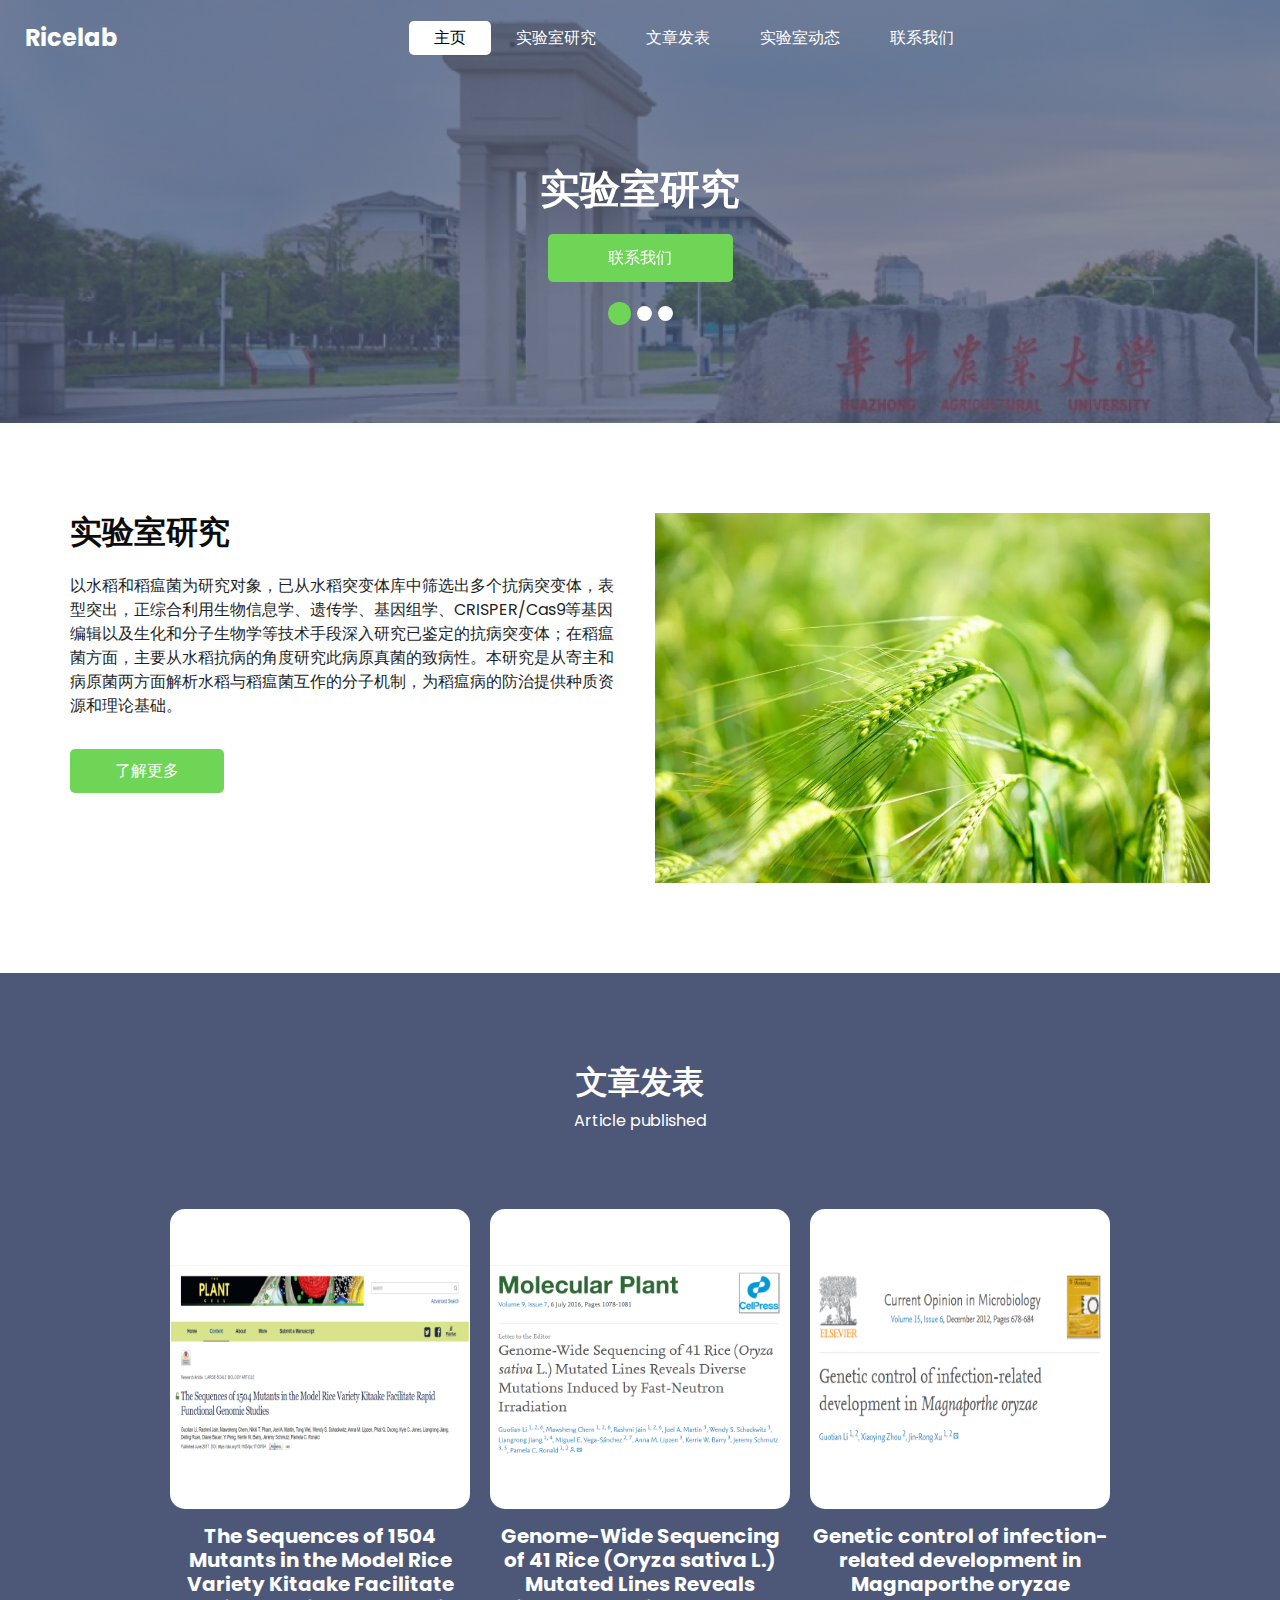
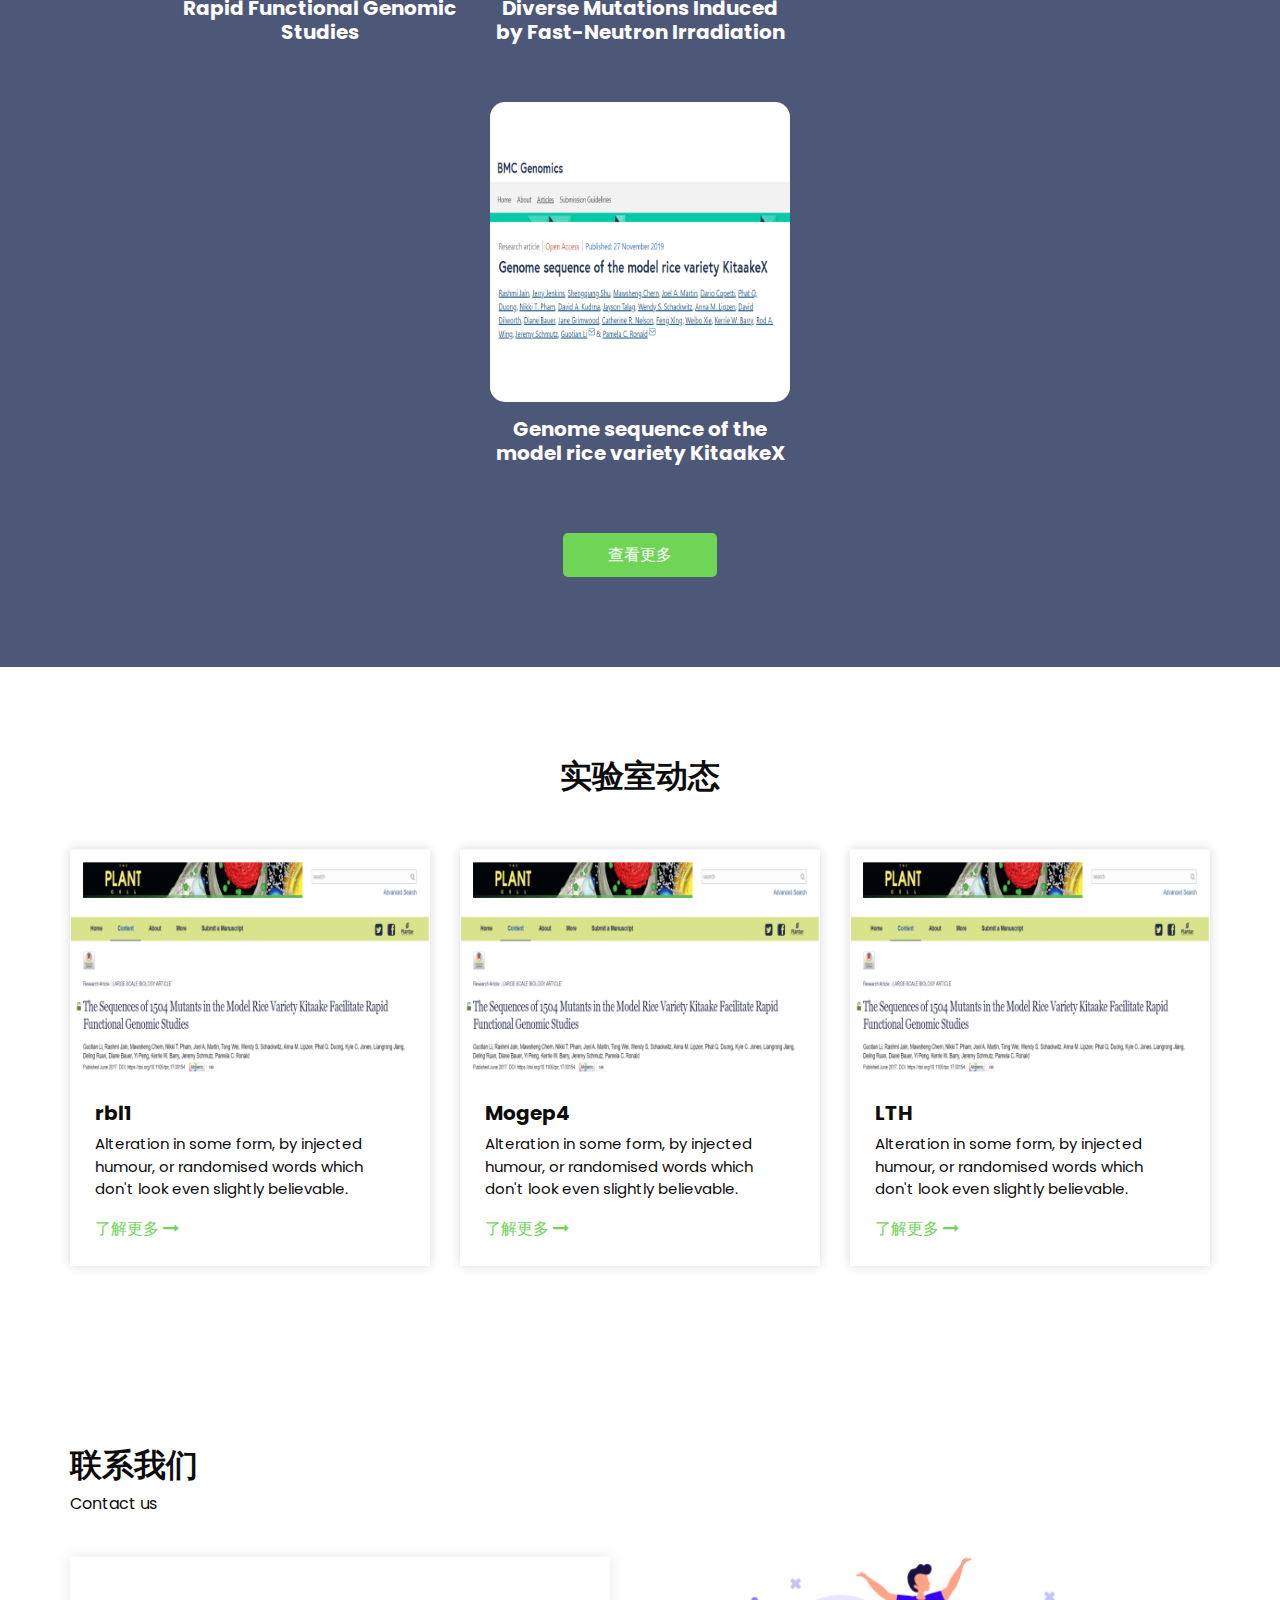
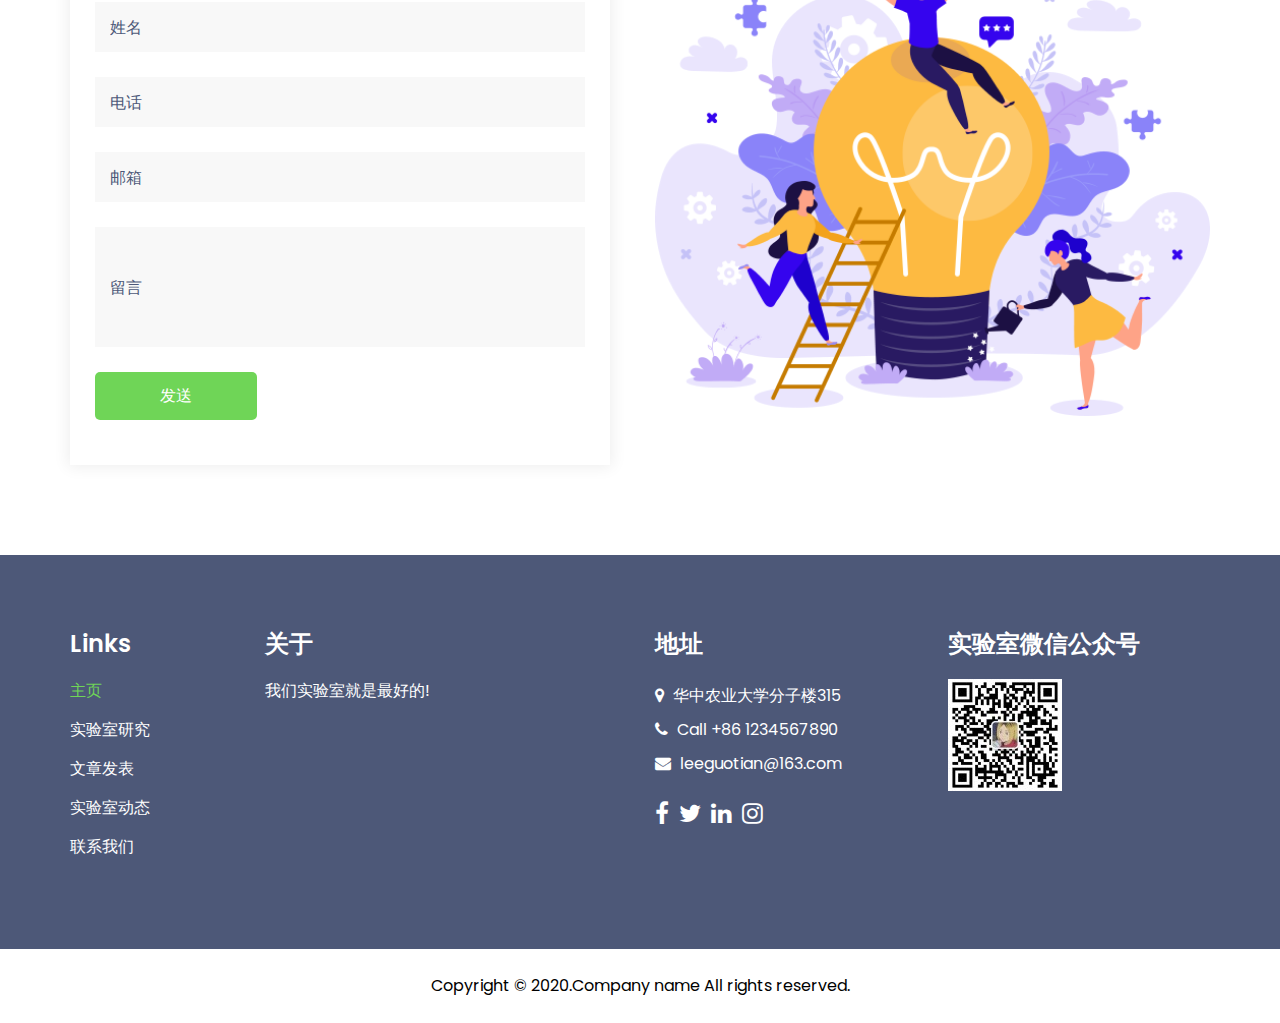
<file: index.html>
<!DOCTYPE html>
<html lang="en">

<head>
  <!-- Basic -->
  <meta charset="utf-8" />
  <meta http-equiv="X-UA-Compatible" content="IE=edge" />
  <!-- Mobile Metas -->
  <meta name="viewport" content="width=device-width, initial-scale=1, shrink-to-fit=no" />
  <!-- Site Metas -->
  <meta name="keywords" content="" />
  <meta name="description" content="" />
  <meta name="author" content="" />

  <title>Ricelab水稻抗病实验室</title>


  <!-- bootstrap core css -->
  <link rel="stylesheet" type="text/css" href="css/bootstrap.css" />

  <!-- font awesome style -->
  <link href="css/font-awesome.min.css" rel="stylesheet" />

  <!-- Custom styles for this template -->
  <link href="css/style.css" rel="stylesheet" />
  <!-- responsive style -->
  <link href="css/responsive.css" rel="stylesheet" />

</head>

<body>

  <div class="hero_area">
    <!-- header section strats -->
    <header class="header_section">
      <div class="container-fluid">
        <nav class="navbar navbar-expand-lg custom_nav-container ">
          <a class="navbar-brand" href="index.html">
            <span>
              Ricelab
            </span>
          </a>

          <button class="navbar-toggler" type="button" data-toggle="collapse" data-target="#navbarSupportedContent" aria-controls="navbarSupportedContent" aria-expanded="false" aria-label="Toggle navigation">
            <span class=""> </span>
          </button>

          <div class="collapse navbar-collapse" id="navbarSupportedContent">
            <ul class="navbar-nav  ">
              <li class="nav-item active">
                <a class="nav-link" href="index.html">主页 <span class="sr-only">(current)</span></a>
              </li>
              <li class="nav-item">
                <a class="nav-link" href="about.html"> 实验室研究</a>
              </li>
              <li class="nav-item">
                <a class="nav-link" href="service.html">文章发表</a>
              </li>
              <li class="nav-item">
                <a class="nav-link" href="news.html">实验室动态</a>
              </li>
              <li class="nav-item">
                <a class="nav-link" href="contact.html">联系我们</a>
              </li>
              
          </div>
        </nav>
      </div>
    </header>
    <!-- end header section -->
    <!-- slider section -->
    <section class="slider_section ">
      <div id="customCarousel1" class="carousel slide" data-ride="carousel">
        <div class="carousel-inner">
          <div class="carousel-item active">
            <div class="container ">
              <div class="row">
                <div class="col-md-10 mx-auto">
                  <div class="detail-box">
                    <h1>
                      实验室研究
                    </h1>
                    <p>
                    
                    </p>
                    <div class="btn-box">
                      <a href="" class="btn1">
                        联系我们
                      </a>
                    </div>
                  </div>
                </div>
              </div>
            </div>
          </div>
          <div class="carousel-item ">
            <div class="container ">
              <div class="row">
                <div class="col-md-10 mx-auto">
                  <div class="detail-box">
                    <h1>
                      文章发表
                    </h1>
                    <p>
                      
                    </p>
                    <div class="btn-box">
                      <a href="" class="btn1">
                        联系我们
                      </a>
                    </div>
                  </div>
                </div>
              </div>
            </div>
          </div>
          <div class="carousel-item ">
            <div class="container ">
              <div class="row">
                <div class="col-md-10 mx-auto">
                  <div class="detail-box">
                    <h1>
                      实验室动态
                    </h1>
                    <p>
                      
                    </p>
                    <div class="btn-box">
                      <a href="" class="btn1">
                        联系我们
                      </a>
                    </div>
                  </div>
                </div>
              </div>
            </div>
          </div>
        </div>
        <ol class="carousel-indicators">
          <li data-target="#customCarousel1" data-slide-to="0" class="active"></li>
          <li data-target="#customCarousel1" data-slide-to="1"></li>
          <li data-target="#customCarousel1" data-slide-to="2"></li>
        </ol>
      </div>
    </section>
    <!-- end slider section -->
  </div>

  <!-- about section -->

  <section class="about_section layout_padding">
    <div class="container  ">
      <div class="row">
        <div class="col-md-6">
          <div class="detail-box">
            <div class="heading_container">
              <h2>
                实验室研究
              </h2>
            </div>
            <p>
              以水稻和稻瘟菌为研究对象，已从水稻突变体库中筛选出多个抗病突变体，表型突出，正综合利用生物信息学、遗传学、基因组学、CRISPER/Cas9等基因编辑以及生化和分子生物学等技术手段深入研究已鉴定的抗病突变体；在稻瘟菌方面，主要从水稻抗病的角度研究此病原真菌的致病性。本研究是从寄主和病原菌两方面解析水稻与稻瘟菌互作的分子机制，为稻瘟病的防治提供种质资源和理论基础。
            </p>
            <a href="..\moban5000\about.html">
              了解更多
            </a>
          </div>
        </div>
        <div class="col-md-6 ">
          <div class="img-box">
            <img src="images/rice.jpg" alt="">
          </div>
        </div>

      </div>
    </div>
  </section>

  <!-- end about section -->

  <!-- service section -->
  <section class="service_section layout_padding">
    <div class="container-fluid">
      <div class="heading_container">
        <h2>
         文章发表
        </h2>
        <p>
          Article published
        </p>
      </div>

       <div class="service_container">
        <div class="box">
          <div class="img-box">
            <img src="images/1.png" alt="">
          </div>
          <div class="detail-box">
            <h5>
              The Sequences of 1504 Mutants in the Model Rice Variety Kitaake Facilitate Rapid Functional Genomic Studies

            </h5>
          </div>
        </div>
        <div class="box">
          <div class="img-box">
            <img src="images/2.png" alt="">
          </div>
          <div class="detail-box">
            <h5>
              Genome-Wide Sequencing of 41 Rice (Oryza sativa L.) Mutated Lines Reveals Diverse Mutations Induced by Fast-Neutron Irradiation

            </h5>
          </div>
        </div>
        <div class="box">
          <div class="img-box">
            <img src="images/3.png" alt="">
          </div>
          <div class="detail-box">
            <h5>
              Genetic control of infection-related development in Magnaporthe oryzae

            </h5>
          </div>
        </div>
        <div class="box">
          <div class="img-box">
            <img src="images/4.png" alt="">
          </div>
          <div class="detail-box">
            <h5>
              Genome sequence of the model rice variety KitaakeX
            </h5>
          </div>
        </div>
      </div>
      <div class="btn-box">
        <a href="..\moban5000\service.html">
          查看更多
        </a>
      </div>
    </div>
  </section>
  <!-- end service section -->




  <!-- client section -->
  
  <!-- end client section -->

  <!-- news section -->

  <section class="news_section layout_padding">
    <div class="container">
      <div class="heading_container">
        <h2>
          实验室动态
        </h2>
      </div>
      <div class="row">
        <div class="col-md-6 col-lg-4 mx-auto">
          <div class="box">
            <div class="img-box">
              <img src="images/1.png" alt="">
            </div>
            <div class="detail-box">
              <h5>
                rbl1
              </h5>
              <p>
                Alteration in some form, by injected humour, or randomised words which don't look even slightly believable.
              </p>
              <a href="..\moban5000\news.html">
                <span>
                  了解更多
                </span>
                <i class="fa fa-long-arrow-right" aria-hidden="true"></i>
              </a>
            </div>
          </div>
        </div>
        <div class="col-md-6 col-lg-4 mx-auto">
          <div class="box">
            <div class="img-box">
              <img src="images/1.png" alt="">
            </div>
            <div class="detail-box">
              <h5>
               Mogep4
              </h5>
              <p>
                Alteration in some form, by injected humour, or randomised words which don't look even slightly believable.
              </p>
              <a href="..\moban5000\news.html">
                <span>
                  了解更多
                </span>
                <i class="fa fa-long-arrow-right" aria-hidden="true"></i>
              </a>
            </div>
          </div>
        </div>
        <div class="col-md-6 col-lg-4 mx-auto">
          <div class="box">
            <div class="img-box">
              <img src="images/1.png" alt="">
            </div>
            <div class="detail-box">
              <h5>
                LTH
              </h5>
              <p>
                Alteration in some form, by injected humour, or randomised words which don't look even slightly believable.
              </p>
              <a href="..\moban5000\news.html">
                <span>
                  了解更多
                </span>
                <i class="fa fa-long-arrow-right" aria-hidden="true"></i>
              </a>
            </div>
          </div>
        </div>
      </div>
    </div>
  </section>

  <!-- end news section -->

  <!-- contact section -->
  <section class="contact_section layout_padding">
    <div class="container">
      <div class="heading_container">
        <h2>
          联系我们
        </h2>
        <p>
          Contact us
        </p>
      </div>
      <div class="row">
        <div class="col-lg-6">
          <div class="form_container">
            <form action="">
              <div>
                <input type="text" placeholder="姓名" />
              </div>
              <div>
                <input type="text" placeholder="电话" />
              </div>
              <div>
                <input type="email" placeholder="邮箱" />
              </div>
              <div>
                <input type="text" class="message-box" placeholder="留言" />
              </div>
              <div class="btn_box">
                <button>
                  发送
                </button>
              </div>
            </form>
          </div>
        </div>
        <div class="col-lg-6">
          <div class="img-box">
            <img src="images/contact-img.png" alt="">
          </div>
        </div>
      </div>
    </div>
  </section>
  <!-- end contact section -->

  <!-- info section -->

  <section class="info_section layout_padding2">
    <div class="container">
      <div class="row">
        <div class="col-md-6 col-lg-2">
          <div class="info_link_box">
            <h4>
              Links
            </h4>
            <div class="info_links">
              <a class="active" href="index.html">
                主页
              </a>
              <a class="" href="about.html">
                实验室研究
              </a>
              <a class="" href="service.html">
                文章发表
              </a>
              <a class="" href="news.html">
                实验室动态
              </a>
              <a class="" href="contact.html">
                联系我们
              </a>
            </div>
          </div>
        </div>
        <div class="col-md-6 col-lg-3 ">
          <div class="info_detail">
            <h4>
              关于
            </h4>
            <p>
              我们实验室就是最好的!
            </p>
          </div>
        </div>
        <div class="col-md-6 col-lg-3 ml-auto">
          <div class="info_contact">
            <h4>
              地址
            </h4>
            <div class="contact_link_box">
              <a href="">
                <i class="fa fa-map-marker" aria-hidden="true"></i>
                <span>
                  华中农业大学分子楼315
                </span>
              </a>
              <a href="">
                <i class="fa fa-phone" aria-hidden="true"></i>
                <span>
                  Call +86 1234567890
                </span>
              </a>
              <a href="">
                <i class="fa fa-envelope" aria-hidden="true"></i>
                <span>
                  leeguotian@163.com
                </span>
              </a>
            </div>
          </div>
          <div class="info_social">
            <a href="">
              <i class="fa fa-facebook" aria-hidden="true"></i>
            </a>
            <a href="">
              <i class="fa fa-twitter" aria-hidden="true"></i>
            </a>
            <a href="">
              <i class="fa fa-linkedin" aria-hidden="true"></i>
            </a>
            <a href="">
              <i class="fa fa-instagram" aria-hidden="true"></i>
            </a>
          </div>
        </div>
        <div class="col-md-6 col-lg-3 mb-0">
          <h4>
            实验室微信公众号
          </h4>
          <div class="img-box">
            <img src="images/erweima.jpg" alt="">
          </div>
          <!-- 
          <form action="#">
            <input type="text" placeholder="Enter email" />
            <button type="submit">
              Subscribe
            </button>
          </form> -->
        </div>
      </div>
    </div>
  </section>

  <!-- end info section -->

  <!-- footer section -->
  <footer class="footer_section">
    <div class="container">
      <p>
        Copyright &copy; 2020.Company name All rights reserved.
      </p>
    </div>
  </footer>
  <!-- footer section -->

  <!-- jQery -->
  <script src="js/jquery-3.4.1.min.js"></script>
  <!-- popper js -->
  <script src="js/popper.min.js">
  </script>
  <!-- bootstrap js -->
  <script src="js/bootstrap.js"></script>
  <script src="js/custom.js"></script>

</body>

</html>
</file>
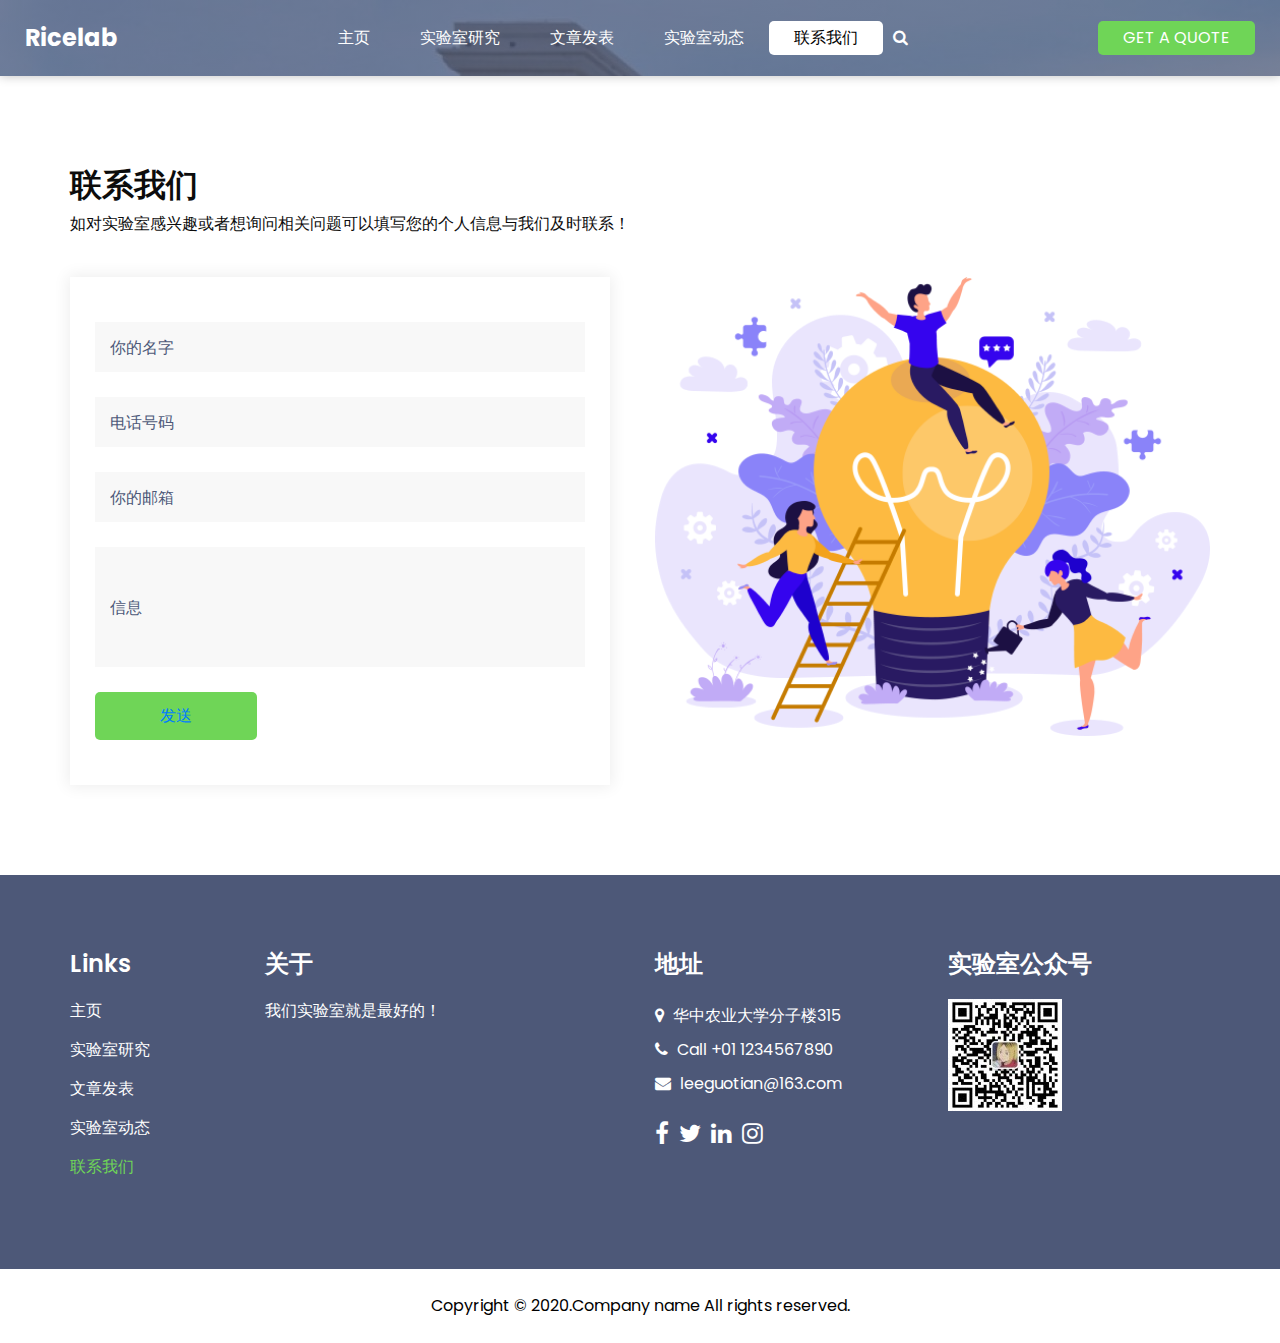
<file: contact.html>
<!DOCTYPE html>
<html lang="en">

<head>
  <!-- Basic -->
  <meta charset="utf-8" />
  <meta http-equiv="X-UA-Compatible" content="IE=edge" />
  <!-- Mobile Metas -->
  <meta name="viewport" content="width=device-width, initial-scale=1, shrink-to-fit=no" />
  <!-- Site Metas -->
  <meta name="keywords" content="" />
  <meta name="description" content="" />
  <meta name="author" content="" />

  <title>Ricelab水稻抗病实验室</title>


  <!-- bootstrap core css -->
  <link rel="stylesheet" type="text/css" href="css/bootstrap.css" />

  <!-- font awesome style -->
  <link href="css/font-awesome.min.css" rel="stylesheet" />

  <!-- Custom styles for this template -->
  <link href="css/style.css" rel="stylesheet" />
  <!-- responsive style -->
  <link href="css/responsive.css" rel="stylesheet" />

</head>

<body class="sub_page">

  <div class="hero_area">
    <!-- header section strats -->
    <header class="header_section">
      <div class="container-fluid">
        <nav class="navbar navbar-expand-lg custom_nav-container ">
          <a class="navbar-brand" href="index.html">
            <span>
              Ricelab
            </span>
          </a>

          <button class="navbar-toggler" type="button" data-toggle="collapse" data-target="#navbarSupportedContent" aria-controls="navbarSupportedContent" aria-expanded="false" aria-label="Toggle navigation">
            <span class=""> </span>
          </button>

          <div class="collapse navbar-collapse" id="navbarSupportedContent">
            <ul class="navbar-nav  ">
              <li class="nav-item ">
                <a class="nav-link" href="index.html">主页 <span class="sr-only">(current)</span></a>
              </li>
              <li class="nav-item">
                <a class="nav-link" href="about.html">实验室研究</a>
              </li>
              <li class="nav-item">
                <a class="nav-link" href="service.html">文章发表</a>
              </li>
              <li class="nav-item">
                <a class="nav-link" href="news.html">实验室动态</a>
              </li>
              <li class="nav-item active">
                <a class="nav-link" href="contact.html">联系我们</a>
              </li>
              <form class="form-inline">
                <button class="btn  my-2 my-sm-0 nav_search-btn" type="submit">
                  <i class="fa fa-search" aria-hidden="true"></i>
                </button>
              </form>
            </ul>
            <div class="quote_btn-container">
              <a href="" class="quote_btn">
                Get A Quote
              </a>
            </div>
          </div>
        </nav>
      </div>
    </header>
    <!-- end header section -->

  </div>


  <!-- contact section -->
  <section class="contact_section layout_padding">
    <div class="container">
      <div class="heading_container">
        <h2>
          联系我们
        </h2>
        <p>
          如对实验室感兴趣或者想询问相关问题可以填写您的个人信息与我们及时联系！
      </div>
      <div class="row">
        <div class="col-lg-6">
          <div class="form_container">
            <form action="">
              <div>
                <input type="text" placeholder="你的名字" />
              </div>
              <div>
                <input type="text" placeholder="电话号码" />
              </div>
              <div>
                <input type="email" placeholder="你的邮箱" />
              </div>
              <div>
                <input type="text" class="message-box" placeholder="信息" />
              </div>
              <div class="btn_box">
                <button>
                  <a href="mailto：1743311386@qq.com">发送</a>
                </button>
              </div>
            </form>
          </div>
        </div>
        <div class="col-lg-6">
          <div class="img-box">
            <img src="images/contact-img.png" alt="">
          </div>
        </div>
      </div>
    </div>
  </section>
  <!-- end contact section -->

  <!-- info section -->

  <section class="info_section layout_padding2">
    <div class="container">
      <div class="row">
        <div class="col-md-6 col-lg-2">
          <div class="info_link_box">
            <h4>
              Links
            </h4>
            <div class="info_links">
              <a class="" href="index.html">
                主页
              </a>
              <a class="" href="about.html">
                实验室研究
              </a>
              <a class="" href="service.html">
                文章发表
              </a>
              <a class="" href="news.html">
                实验室动态
              </a>
              <a class="active" href="contact.html">
                联系我们
              </a>
            </div>
          </div>
        </div>
        <div class="col-md-6 col-lg-3 ">
          <div class="info_detail">
            <h4>
              关于
            </h4>
            <p>
              我们实验室就是最好的！
            </p>
          </div>
        </div>
        <div class="col-md-6 col-lg-3 ml-auto">
          <div class="info_contact">
            <h4>
              地址
            </h4>
            <div class="contact_link_box">
              <a href="">
                <i class="fa fa-map-marker" aria-hidden="true"></i>
                <span>
                  华中农业大学分子楼315
                </span>
              </a>
              <a href="">
                <i class="fa fa-phone" aria-hidden="true"></i>
                <span>
                  Call +01 1234567890
                </span>
              </a>
              <a href="">
                <i class="fa fa-envelope" aria-hidden="true"></i>
                <span>
                  leeguotian@163.com
                </span>
              </a>
            </div>
          </div>
          <div class="info_social">
            <a href="">
              <i class="fa fa-facebook" aria-hidden="true"></i>
            </a>
            <a href="">
              <i class="fa fa-twitter" aria-hidden="true"></i>
            </a>
            <a href="">
              <i class="fa fa-linkedin" aria-hidden="true"></i>
            </a>
            <a href="">
              <i class="fa fa-instagram" aria-hidden="true"></i>
            </a>
          </div>
        </div>
        <div class="col-md-6 col-lg-3 mb-0">
          <h4>
            实验室公众号
          </h4>
          <div class="img-box">
            <img src="images/erweima.jpg" alt="">
          </div>
           <!--
          <form action="#">
            <input type="text" placeholder="Enter email" />
            <button type="submit">
              Subscribe
            </button>
          </form>-->
        </div>
      </div>
    </div>
  </section>

  <!-- end info section -->

  <!-- footer section -->
  <footer class="footer_section">
    <div class="container">
      <p>
        Copyright &copy; 2020.Company name All rights reserved.
      </p>
    </div>
  </footer>
  <!-- footer section -->

  <!-- jQery -->
  <script src="js/jquery-3.4.1.min.js"></script>
  <!-- popper js -->
  <script src="js/popper.min.js">
  </script>
  <!-- bootstrap js -->
  <script src="js/bootstrap.js"></script>
  <script src="js/custom.js"></script>


</body>

</html>
</file>
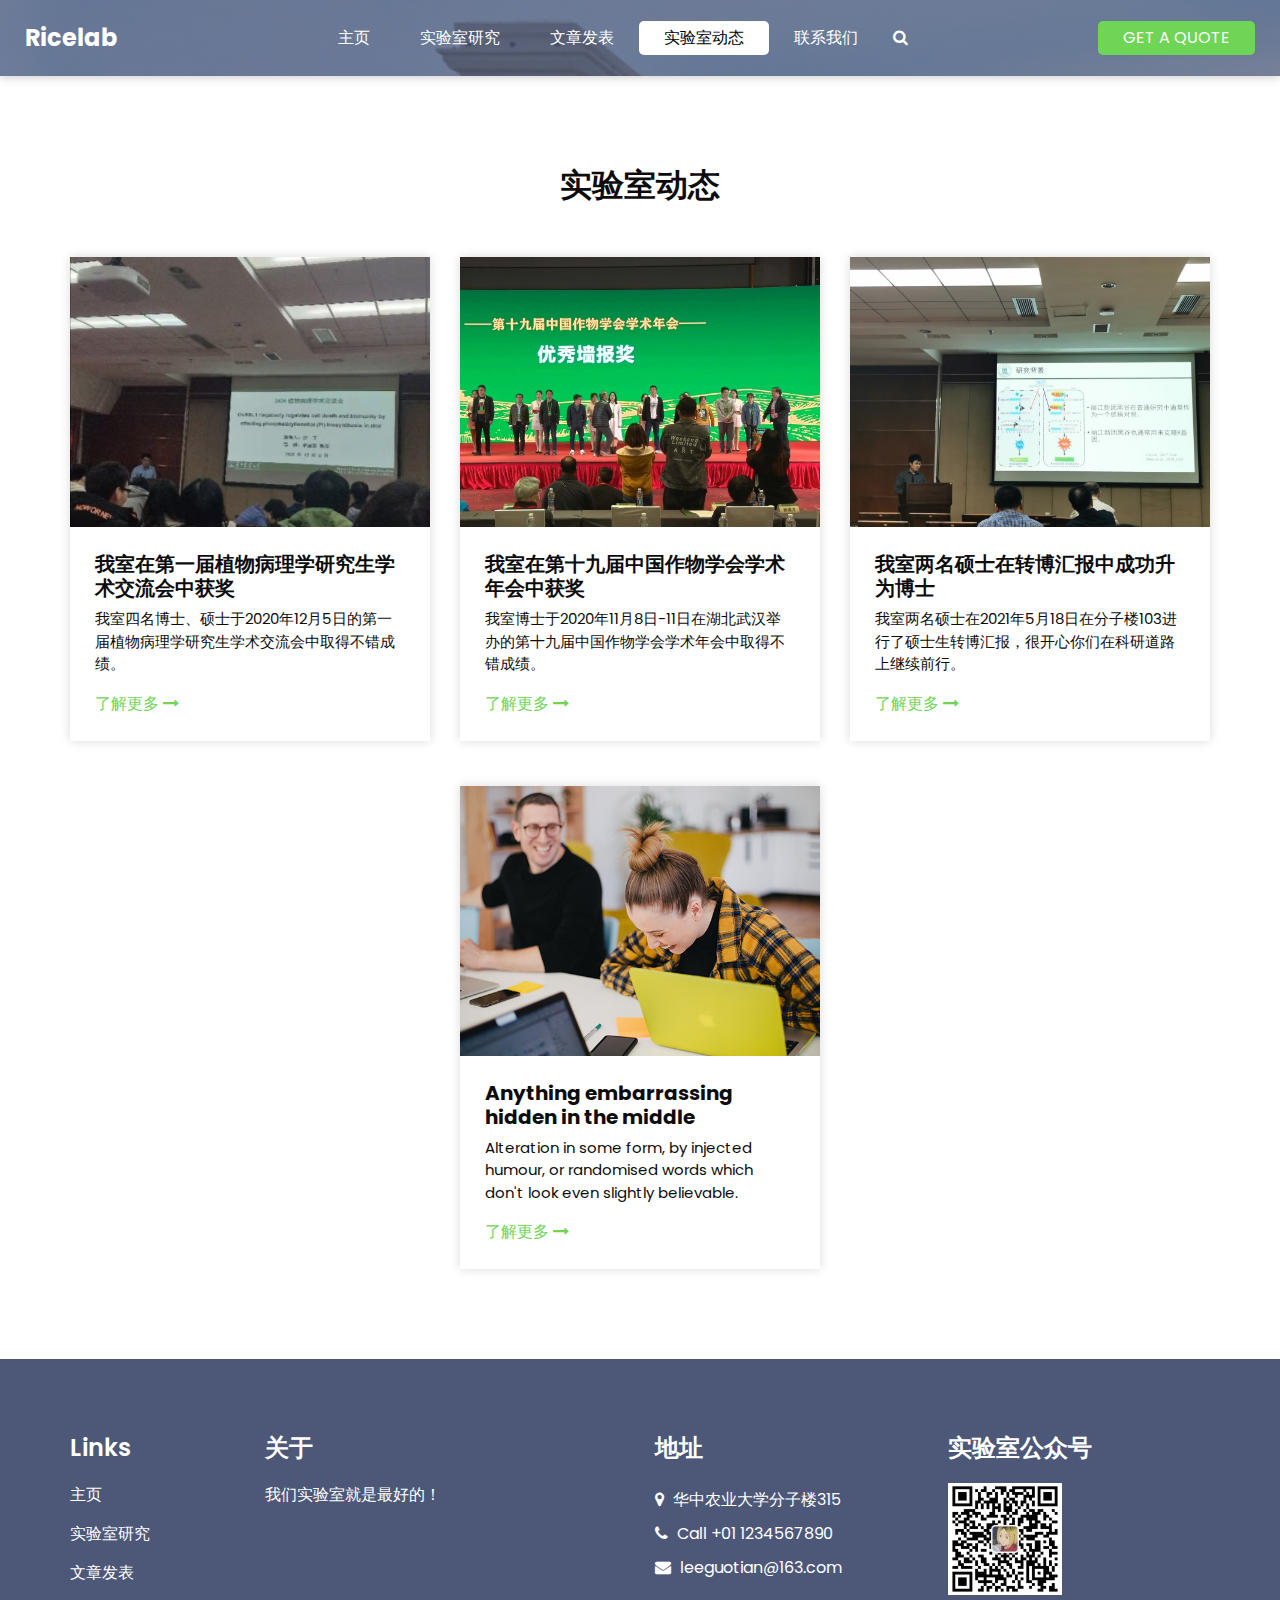
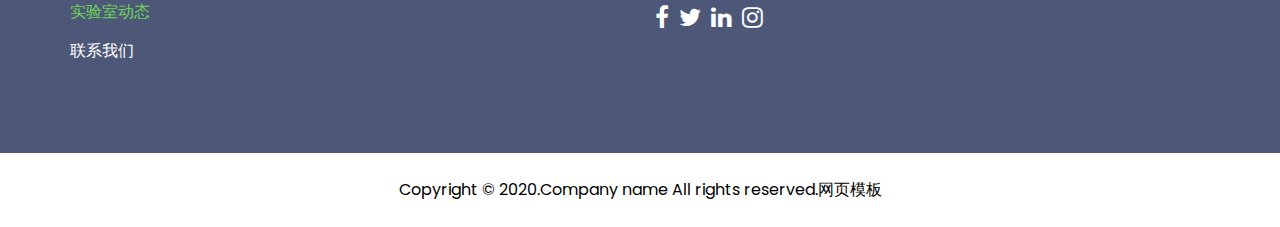
<file: news.html>
<!DOCTYPE html>
<html lang="en">

<head>
  <!-- Basic -->
  <meta charset="utf-8" />
  <meta http-equiv="X-UA-Compatible" content="IE=edge" />
  <!-- Mobile Metas -->
  <meta name="viewport" content="width=device-width, initial-scale=1, shrink-to-fit=no" />
  <!-- Site Metas -->
  <meta name="keywords" content="" />
  <meta name="description" content="" />
  <meta name="author" content="" />

  <title>Ricelab水稻抗病实验室</title>


  <!-- bootstrap core css -->
  <link rel="stylesheet" type="text/css" href="css/bootstrap.css" />

  <!-- font awesome style -->
  <link href="css/font-awesome.min.css" rel="stylesheet" />

  <!-- Custom styles for this template -->
  <link href="css/style.css" rel="stylesheet" />
  <!-- responsive style -->
  <link href="css/responsive.css" rel="stylesheet" />

</head>

<body class="sub_page">

  <div class="hero_area">
    <!-- header section strats -->
    <header class="header_section">
      <div class="container-fluid">
        <nav class="navbar navbar-expand-lg custom_nav-container ">
          <a class="navbar-brand" href="index.html">
            <span>
              Ricelab
            </span>
          </a>

          <button class="navbar-toggler" type="button" data-toggle="collapse" data-target="#navbarSupportedContent" aria-controls="navbarSupportedContent" aria-expanded="false" aria-label="Toggle navigation">
            <span class=""> </span>
          </button>

          <div class="collapse navbar-collapse" id="navbarSupportedContent">
            <ul class="navbar-nav  ">
              <li class="nav-item ">
                <a class="nav-link" href="index.html">主页 <span class="sr-only">(current)</span></a>
              </li>
              <li class="nav-item">
                <a class="nav-link" href="about.html"> 实验室研究</a>
              </li>
              <li class="nav-item">
                <a class="nav-link" href="service.html">文章发表</a>
              </li>
              <li class="nav-item active">
                <a class="nav-link" href="news.html">实验室动态</a>
              </li>
              <li class="nav-item">
                <a class="nav-link" href="contact.html">联系我们</a>
              </li>
              <form class="form-inline">
                <button class="btn  my-2 my-sm-0 nav_search-btn" type="submit">
                  <i class="fa fa-search" aria-hidden="true"></i>
                </button>
              </form>
            </ul>
            <div class="quote_btn-container">
              <a href="" class="quote_btn">
                Get A Quote
              </a>
            </div>
          </div>
        </nav>
      </div>
    </header>
    <!-- end header section -->
  </div>


  <!-- news section -->

  <section class="news_section layout_padding">
    <div class="container">
      <div class="heading_container">
        <h2>
          实验室动态
        </h2>
      </div>
      <div class="row">
        <div class="col-md-6 col-lg-4 mx-auto">
          <div class="box">
            <div class="img-box">
              <img src="images/huojiang.jpg" alt="">
            </div>
            <div class="detail-box">
              <h5>
                我室在第一届植物病理学研究生学术交流会中获奖
              </h5>
              <p>
                我室四名博士、硕士于2020年12月5日的第一届植物病理学研究生学术交流会中取得不错成绩。
              </p>
              <a href="..\test\news1.html">
                <span>
                  了解更多
                </span>
                <i class="fa fa-long-arrow-right" aria-hidden="true"></i>
              </a>
            </div>
          </div>
        </div>
        <div class="col-md-6 col-lg-4 mx-auto">
          <div class="box">
            <div class="img-box">
              <img src="images/nianhui.jpg" alt="">
            </div>
            <div class="detail-box">
              <h5>
                我室在第十九届中国作物学会学术年会中获奖
              </h5>
              <p>
                我室博士于2020年11月8日-11日在湖北武汉举办的第十九届中国作物学会学术年会中取得不错成绩。
              </p>
              <a href="..\test\news2.html">
                <span>
                  了解更多
                </span>
                <i class="fa fa-long-arrow-right" aria-hidden="true"></i>
              </a>
            </div>
          </div>
        </div>
        <div class="col-md-6 col-lg-4 mx-auto">
          <div class="box">
            <div class="img-box">
              <img src="images/zhuanbo-yanglei.jpg" alt="">
            </div>
            <div class="detail-box">
              <h5>
                我室两名硕士在转博汇报中成功升为博士
              </h5>
              <p>
                我室两名硕士在2021年5月18日在分子楼103进行了硕士生转博汇报，很开心你们在科研道路上继续前行。
              </p>
              <a href="..\test\news3.html">
                <span>
                  了解更多
                </span>
                <i class="fa fa-long-arrow-right" aria-hidden="true"></i>
              </a>
            </div>
          </div>
        </div>
        <div class="col-md-6 col-lg-4 mx-auto">
          <div class="box">
            <div class="img-box">
              <img src="images/news-3.jpg" alt="">
            </div>
            <div class="detail-box">
              <h5>
                Anything embarrassing hidden in the middle
              </h5>
              <p>
                Alteration in some form, by injected humour, or randomised words which don't look even slightly believable.
              </p>
              <a href="">
                <span>
                  了解更多
                </span>
                <i class="fa fa-long-arrow-right" aria-hidden="true"></i>
              </a>
            </div>
          </div>
        </div>
      </div>
    </div>
  </section>

  <!-- end news section -->

  <!-- info section -->

  <section class="info_section layout_padding2">
    <div class="container">
      <div class="row">
        <div class="col-md-6 col-lg-2">
          <div class="info_link_box">
            <h4>
              Links
            </h4>
            <div class="info_links">
              <a class="" href="index.html">
                主页
              </a>
              <a class="" href="about.html">
                实验室研究
              </a>
              <a class="" href="service.html">
                文章发表
              </a>
              <a class="active" href="news.html">
                实验室动态
              </a>
              <a class="" href="contact.html">
                联系我们
              </a>
            </div>
          </div>
        </div>
        <div class="col-md-6 col-lg-3 ">
          <div class="info_detail">
            <h4>
              关于
            </h4>
            <p>
              我们实验室就是最好的！
            </p>
          </div>
        </div>
        <div class="col-md-6 col-lg-3 ml-auto">
          <div class="info_contact">
            <h4>
              地址
            </h4>
            <div class="contact_link_box">
              <a href="">
                <i class="fa fa-map-marker" aria-hidden="true"></i>
                <span>
                  华中农业大学分子楼315
                </span>
              </a>
              <a href="">
                <i class="fa fa-phone" aria-hidden="true"></i>
                <span>
                  Call +01 1234567890
                </span>
              </a>
              <a href="">
                <i class="fa fa-envelope" aria-hidden="true"></i>
                <span>
                  leeguotian@163.com
                </span>
              </a>
            </div>
          </div>
          <div class="info_social">
            <a href="">
              <i class="fa fa-facebook" aria-hidden="true"></i>
            </a>
            <a href="">
              <i class="fa fa-twitter" aria-hidden="true"></i>
            </a>
            <a href="">
              <i class="fa fa-linkedin" aria-hidden="true"></i>
            </a>
            <a href="">
              <i class="fa fa-instagram" aria-hidden="true"></i>
            </a>
          </div>
        </div>
        <div class="col-md-6 col-lg-3 mb-0">
          <h4>
            实验室公众号
          </h4>
          <div class="img-box">
            <img src="images/erweima.jpg" alt="">
          </div>
          <!--
          <form action="#">
            <input type="text" placeholder="Enter email" />
            <button type="submit">
              Subscribe
            </button>
          </form>-->
        </div>
      </div>
    </div>
  </section>

  <!-- end info section -->

  <!-- footer section -->
  <footer class="footer_section">
    <div class="container">
      <p>
        Copyright &copy; 2020.Company name All rights reserved.<a target="_blank" href="http://sc.chinaz.com/moban/">&#x7F51;&#x9875;&#x6A21;&#x677F;</a>
      </p>
    </div>
  </footer>
  <!-- footer section -->

  <!-- jQery -->
  <script src="js/jquery-3.4.1.min.js"></script>
  <!-- popper js -->
  <script src="js/popper.min.js">
  </script>
  <!-- bootstrap js -->
  <script src="js/bootstrap.js"></script>
  <script src="js/custom.js"></script>


</body>

</html>
</file>
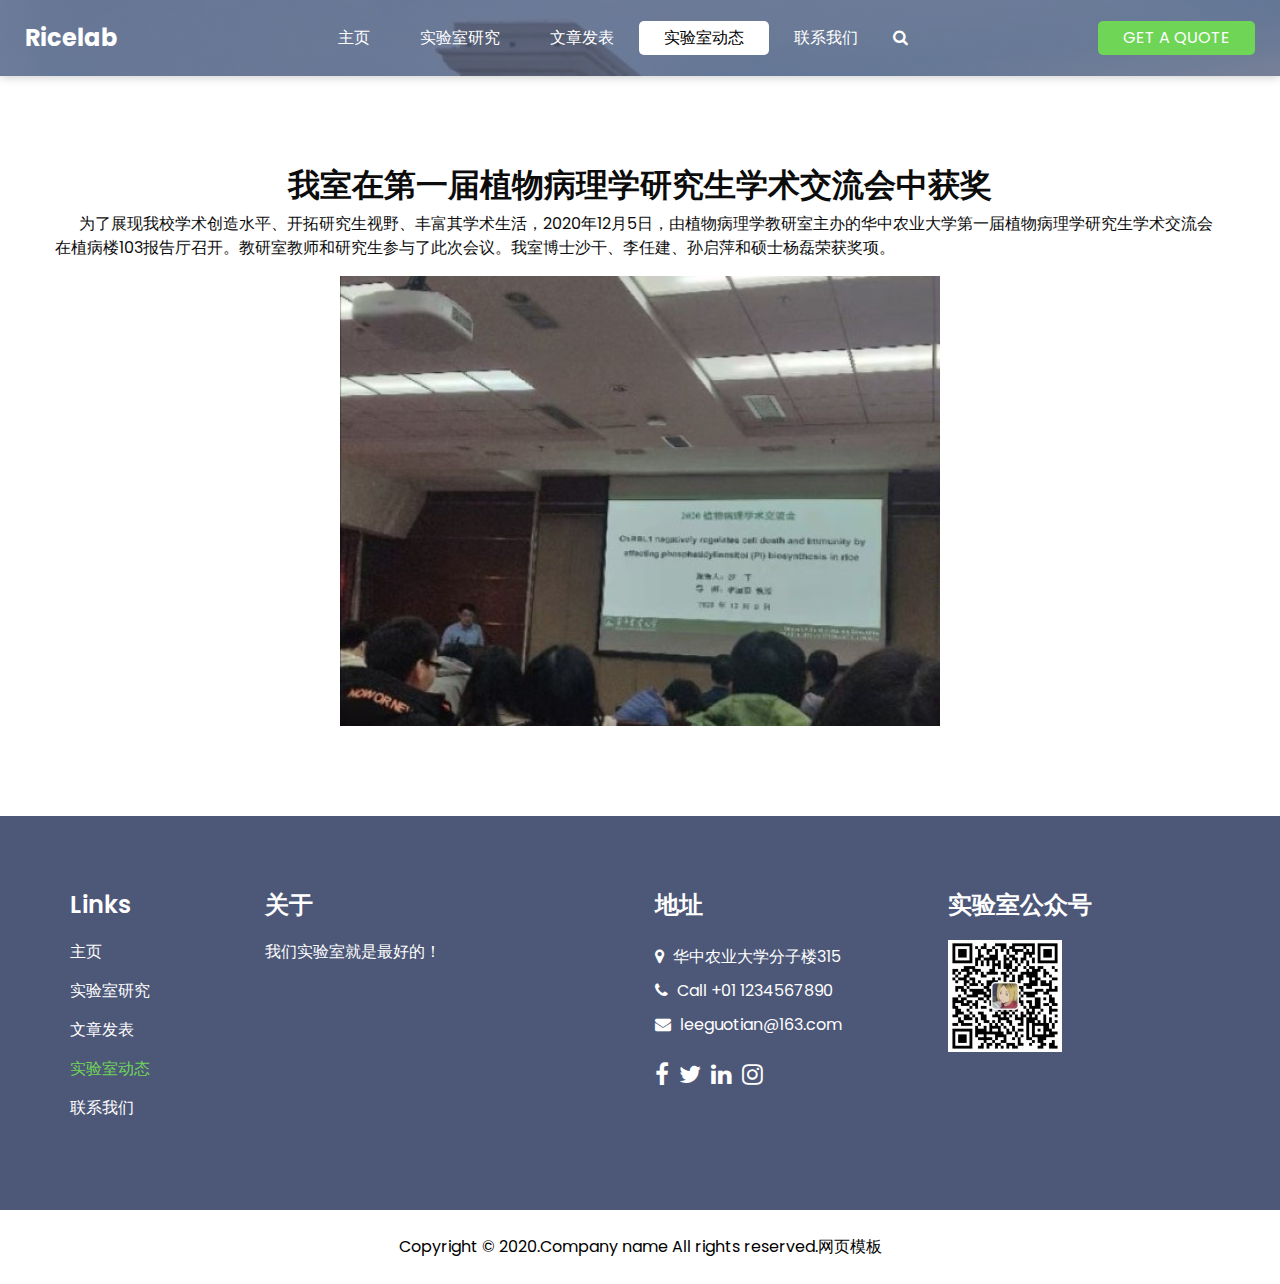
<file: news1.html>
<!DOCTYPE html>
<html lang="en">

<head>
  <!-- Basic -->
  <meta charset="utf-8" />
  <meta http-equiv="X-UA-Compatible" content="IE=edge" />
  <!-- Mobile Metas -->
  <meta name="viewport" content="width=device-width, initial-scale=1, shrink-to-fit=no" />
  <!-- Site Metas -->
  <meta name="keywords" content="" />
  <meta name="description" content="" />
  <meta name="author" content="" />

  <title>Ricelab水稻抗病实验室</title>


  <!-- bootstrap core css -->
  <link rel="stylesheet" type="text/css" href="css/bootstrap.css" />

  <!-- font awesome style -->
  <link href="css/font-awesome.min.css" rel="stylesheet" />

  <!-- Custom styles for this template -->
  <link href="css/style.css" rel="stylesheet" />
  <!-- responsive style -->
  <link href="css/responsive.css" rel="stylesheet" />

</head>

<body class="sub_page">

  <div class="hero_area">
    <!-- header section strats -->
    <header class="header_section">
      <div class="container-fluid">
        <nav class="navbar navbar-expand-lg custom_nav-container ">
          <a class="navbar-brand" href="index.html">
            <span>
              Ricelab
            </span>
          </a>

          <button class="navbar-toggler" type="button" data-toggle="collapse" data-target="#navbarSupportedContent" aria-controls="navbarSupportedContent" aria-expanded="false" aria-label="Toggle navigation">
            <span class=""> </span>
          </button>

          <div class="collapse navbar-collapse" id="navbarSupportedContent">
            <ul class="navbar-nav  ">
              <li class="nav-item ">
                <a class="nav-link" href="index.html">主页 <span class="sr-only">(current)</span></a>
              </li>
              <li class="nav-item">
                <a class="nav-link" href="about.html"> 实验室研究</a>
              </li>
              <li class="nav-item">
                <a class="nav-link" href="service.html">文章发表</a>
              </li>
              <li class="nav-item active">
                <a class="nav-link" href="news.html">实验室动态</a>
              </li>
              <li class="nav-item">
                <a class="nav-link" href="contact.html">联系我们</a>
              </li>
              <form class="form-inline">
                <button class="btn  my-2 my-sm-0 nav_search-btn" type="submit">
                  <i class="fa fa-search" aria-hidden="true"></i>
                </button>
              </form>
            </ul>
            <div class="quote_btn-container">
              <a href="" class="quote_btn">
                Get A Quote
              </a>
            </div>
          </div>
        </nav>
      </div>
    </header>
    <!-- end header section -->
  </div>


  <!-- news section -->

  <section class="news_section layout_padding">
    <div class="container">
      <div class="heading_container">
        <h2>
          我室在第一届植物病理学研究生学术交流会中获奖
        </h2>
      </div>
       <div class="row">
          <div class="detail-box">
            <p>
              &nbsp;&nbsp;&nbsp;&nbsp;&nbsp;&nbsp;为了展现我校学术创造水平、开拓研究生视野、丰富其学术生活，2020年12月5日，由植物病理学教研室主办的华中农业大学第一届植物病理学研究生学术交流会在植病楼103报告厅召开。教研室教师和研究生参与了此次会议。我室博士沙干、李任建、孙启萍和硕士杨磊荣获奖项。
            </p>  
          </div>
        </div>

        <!--<div style="text-align: center; width: 500px;">
          <img alt="" src="images/huojiang.jpg" style="margin: 0 auto;"/>
        </div>-->
        
      </div>
       <div align="center">
        <img alt="" src="images/huojiang.jpg" style="margin: 0 auto;"/>
       </div>
    </div>
  </section>
  
  <!-- end news section -->

  <!-- info section -->

  <section class="info_section layout_padding2">
    <div class="container">
      <div class="row">
        <div class="col-md-6 col-lg-2">
          <div class="info_link_box">
            <h4>
              Links
            </h4>
            <div class="info_links">
              <a class="" href="index.html">
                主页
              </a>
              <a class="" href="about.html">
                实验室研究
              </a>
              <a class="" href="service.html">
                文章发表
              </a>
              <a class="active" href="news.html">
                实验室动态
              </a>
              <a class="" href="contact.html">
                联系我们
              </a>
            </div>
          </div>
        </div>
        <div class="col-md-6 col-lg-3 ">
          <div class="info_detail">
            <h4>
              关于
            </h4>
            <p>
              我们实验室就是最好的！
            </p>
          </div>
        </div>
        <div class="col-md-6 col-lg-3 ml-auto">
          <div class="info_contact">
            <h4>
              地址
            </h4>
            <div class="contact_link_box">
              <a href="">
                <i class="fa fa-map-marker" aria-hidden="true"></i>
                <span>
                  华中农业大学分子楼315
                </span>
              </a>
              <a href="">
                <i class="fa fa-phone" aria-hidden="true"></i>
                <span>
                  Call +01 1234567890
                </span>
              </a>
              <a href="">
                <i class="fa fa-envelope" aria-hidden="true"></i>
                <span>
                  leeguotian@163.com
                </span>
              </a>
            </div>
          </div>
          <div class="info_social">
            <a href="">
              <i class="fa fa-facebook" aria-hidden="true"></i>
            </a>
            <a href="">
              <i class="fa fa-twitter" aria-hidden="true"></i>
            </a>
            <a href="">
              <i class="fa fa-linkedin" aria-hidden="true"></i>
            </a>
            <a href="">
              <i class="fa fa-instagram" aria-hidden="true"></i>
            </a>
          </div>
        </div>
        <div class="col-md-6 col-lg-3 mb-0">
          <h4>
            实验室公众号
          </h4>
          <div class="img-box">
            <img src="images/erweima.jpg" alt="">
          </div>
          <!--
          <form action="#">
            <input type="text" placeholder="Enter email" />
            <button type="submit">
              Subscribe
            </button>
          </form>-->
        </div>
      </div>
    </div>
  </section>

  <!-- end info section -->

  <!-- footer section -->
  <footer class="footer_section">
    <div class="container">
      <p>
        Copyright &copy; 2020.Company name All rights reserved.<a target="_blank" href="http://sc.chinaz.com/moban/">&#x7F51;&#x9875;&#x6A21;&#x677F;</a>
      </p>
    </div>
  </footer>
  <!-- footer section -->

  <!-- jQery -->
  <script src="js/jquery-3.4.1.min.js"></script>
  <!-- popper js -->
  <script src="js/popper.min.js">
  </script>
  <!-- bootstrap js -->
  <script src="js/bootstrap.js"></script>
  <script src="js/custom.js"></script>


</body>

</html>
</file>
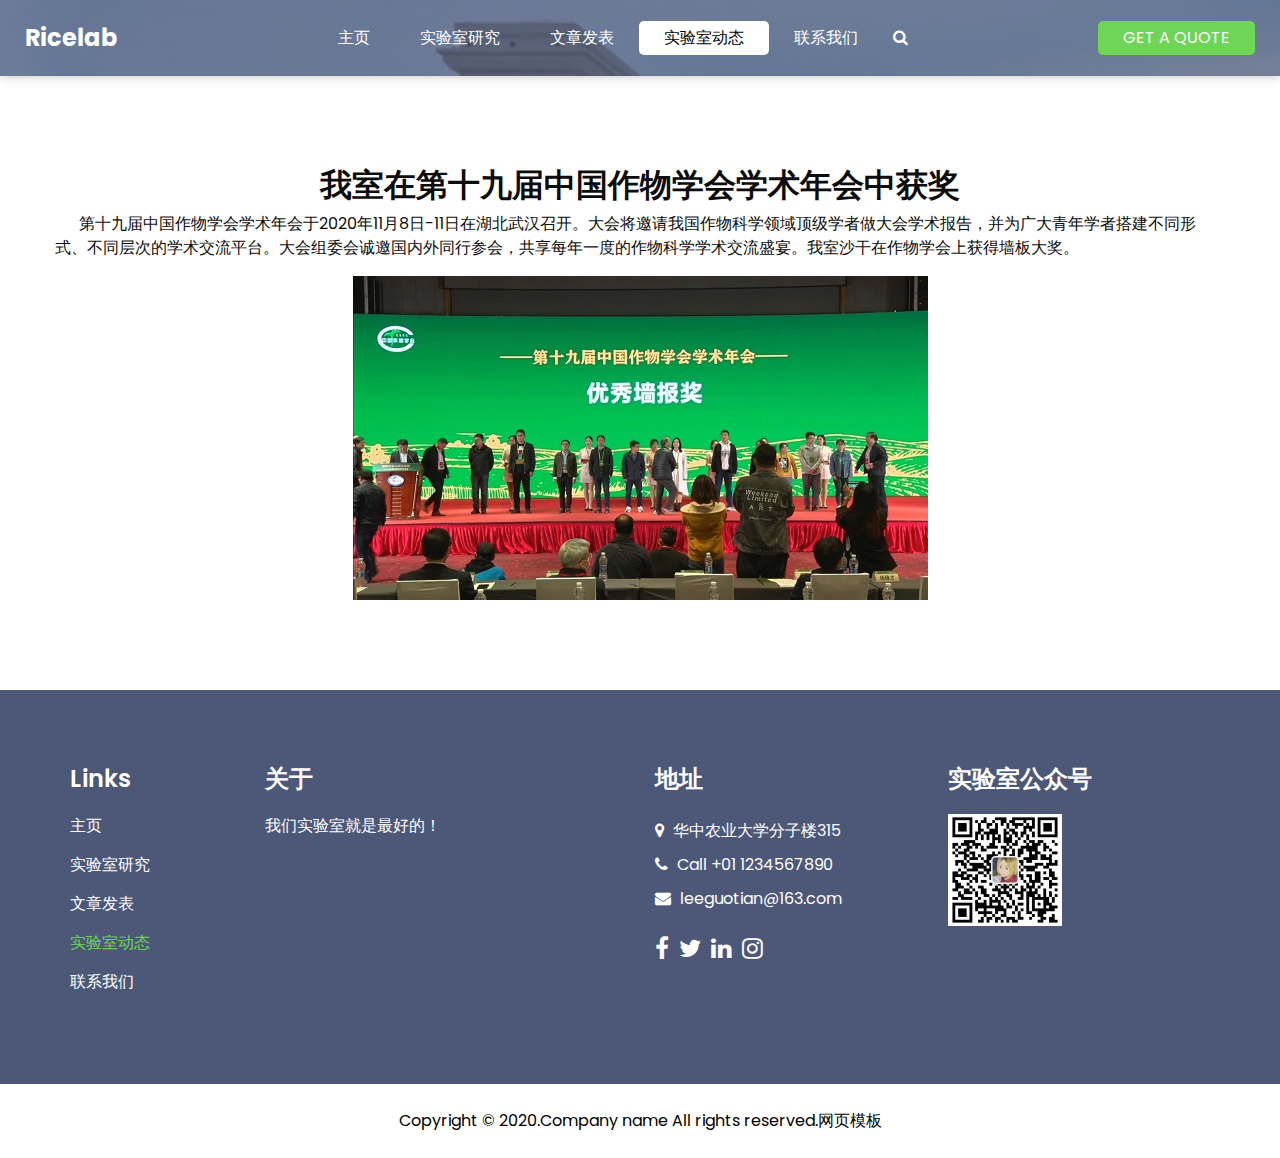
<file: news2.html>
<!DOCTYPE html>
<html lang="en">

<head>
  <!-- Basic -->
  <meta charset="utf-8" />
  <meta http-equiv="X-UA-Compatible" content="IE=edge" />
  <!-- Mobile Metas -->
  <meta name="viewport" content="width=device-width, initial-scale=1, shrink-to-fit=no" />
  <!-- Site Metas -->
  <meta name="keywords" content="" />
  <meta name="description" content="" />
  <meta name="author" content="" />

  <title>Ricelab水稻抗病实验室</title>


  <!-- bootstrap core css -->
  <link rel="stylesheet" type="text/css" href="css/bootstrap.css" />

  <!-- font awesome style -->
  <link href="css/font-awesome.min.css" rel="stylesheet" />

  <!-- Custom styles for this template -->
  <link href="css/style.css" rel="stylesheet" />
  <!-- responsive style -->
  <link href="css/responsive.css" rel="stylesheet" />

</head>

<body class="sub_page">

  <div class="hero_area">
    <!-- header section strats -->
    <header class="header_section">
      <div class="container-fluid">
        <nav class="navbar navbar-expand-lg custom_nav-container ">
          <a class="navbar-brand" href="index.html">
            <span>
              Ricelab
            </span>
          </a>

          <button class="navbar-toggler" type="button" data-toggle="collapse" data-target="#navbarSupportedContent" aria-controls="navbarSupportedContent" aria-expanded="false" aria-label="Toggle navigation">
            <span class=""> </span>
          </button>

          <div class="collapse navbar-collapse" id="navbarSupportedContent">
            <ul class="navbar-nav  ">
              <li class="nav-item ">
                <a class="nav-link" href="index.html">主页 <span class="sr-only">(current)</span></a>
              </li>
              <li class="nav-item">
                <a class="nav-link" href="about.html"> 实验室研究</a>
              </li>
              <li class="nav-item">
                <a class="nav-link" href="service.html">文章发表</a>
              </li>
              <li class="nav-item active">
                <a class="nav-link" href="news.html">实验室动态</a>
              </li>
              <li class="nav-item">
                <a class="nav-link" href="contact.html">联系我们</a>
              </li>
              <form class="form-inline">
                <button class="btn  my-2 my-sm-0 nav_search-btn" type="submit">
                  <i class="fa fa-search" aria-hidden="true"></i>
                </button>
              </form>
            </ul>
            <div class="quote_btn-container">
              <a href="" class="quote_btn">
                Get A Quote
              </a>
            </div>
          </div>
        </nav>
      </div>
    </header>
    <!-- end header section -->
  </div>


  <!-- news section -->

  <section class="news_section layout_padding">
    <div class="container">
      <div class="heading_container">
        <h2>
          我室在第十九届中国作物学会学术年会中获奖
        </h2>
      </div>
       <div class="row">
          <div class="detail-box">
            <p>
              &nbsp;&nbsp;&nbsp;&nbsp;&nbsp;&nbsp;第十九届中国作物学会学术年会于2020年11月8日-11日在湖北武汉召开。大会将邀请我国作物科学领域顶级学者做大会学术报告，并为广大青年学者搭建不同形式、不同层次的学术交流平台。大会组委会诚邀国内外同行参会，共享每年一度的作物科学学术交流盛宴。我室沙干在作物学会上获得墙板大奖。
            </p>  
          </div>
        </div>

        <!--<div style="text-align: center; width: 500px;">
          <img alt="" src="images/huojiang.jpg" style="margin: 0 auto;"/>
        </div>-->
        
      </div>
       <div align="center">
        <img alt="" src="images/huojiang1.jpg" style="margin: 0 auto;"/>
       </div>
    </div>
  </section>
  
  <!-- end news section -->

  <!-- info section -->

  <section class="info_section layout_padding2">
    <div class="container">
      <div class="row">
        <div class="col-md-6 col-lg-2">
          <div class="info_link_box">
            <h4>
              Links
            </h4>
            <div class="info_links">
              <a class="" href="index.html">
                主页
              </a>
              <a class="" href="about.html">
                实验室研究
              </a>
              <a class="" href="service.html">
                文章发表
              </a>
              <a class="active" href="news.html">
                实验室动态
              </a>
              <a class="" href="contact.html">
                联系我们
              </a>
            </div>
          </div>
        </div>
        <div class="col-md-6 col-lg-3 ">
          <div class="info_detail">
            <h4>
              关于
            </h4>
            <p>
              我们实验室就是最好的！
            </p>
          </div>
        </div>
        <div class="col-md-6 col-lg-3 ml-auto">
          <div class="info_contact">
            <h4>
              地址
            </h4>
            <div class="contact_link_box">
              <a href="">
                <i class="fa fa-map-marker" aria-hidden="true"></i>
                <span>
                  华中农业大学分子楼315
                </span>
              </a>
              <a href="">
                <i class="fa fa-phone" aria-hidden="true"></i>
                <span>
                  Call +01 1234567890
                </span>
              </a>
              <a href="">
                <i class="fa fa-envelope" aria-hidden="true"></i>
                <span>
                  leeguotian@163.com
                </span>
              </a>
            </div>
          </div>
          <div class="info_social">
            <a href="">
              <i class="fa fa-facebook" aria-hidden="true"></i>
            </a>
            <a href="">
              <i class="fa fa-twitter" aria-hidden="true"></i>
            </a>
            <a href="">
              <i class="fa fa-linkedin" aria-hidden="true"></i>
            </a>
            <a href="">
              <i class="fa fa-instagram" aria-hidden="true"></i>
            </a>
          </div>
        </div>
        <div class="col-md-6 col-lg-3 mb-0">
          <h4>
            实验室公众号
          </h4>
          <div class="img-box">
            <img src="images/erweima.jpg" alt="">
          </div>
          <!--
          <form action="#">
            <input type="text" placeholder="Enter email" />
            <button type="submit">
              Subscribe
            </button>
          </form>-->
        </div>
      </div>
    </div>
  </section>

  <!-- end info section -->

  <!-- footer section -->
  <footer class="footer_section">
    <div class="container">
      <p>
        Copyright &copy; 2020.Company name All rights reserved.<a target="_blank" href="http://sc.chinaz.com/moban/">&#x7F51;&#x9875;&#x6A21;&#x677F;</a>
      </p>
    </div>
  </footer>
  <!-- footer section -->

  <!-- jQery -->
  <script src="js/jquery-3.4.1.min.js"></script>
  <!-- popper js -->
  <script src="js/popper.min.js">
  </script>
  <!-- bootstrap js -->
  <script src="js/bootstrap.js"></script>
  <script src="js/custom.js"></script>


</body>

</html>
</file>
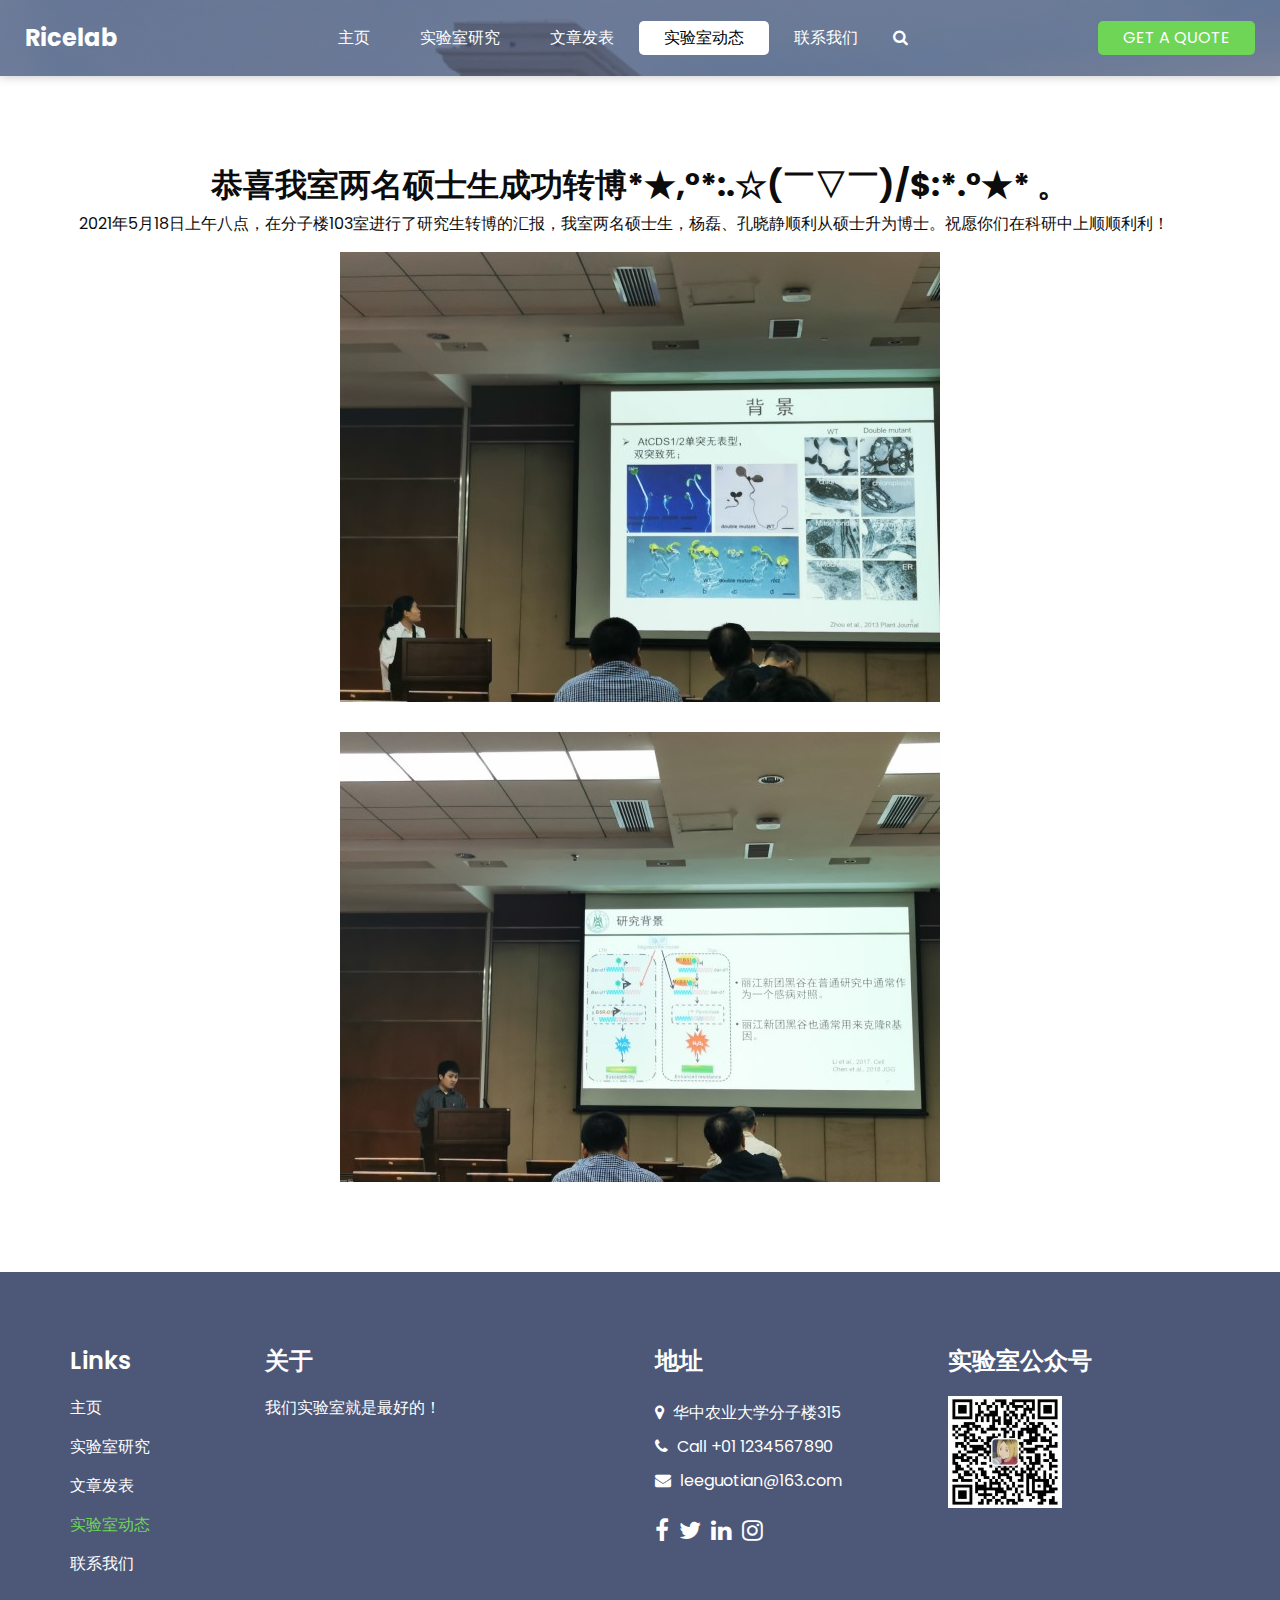
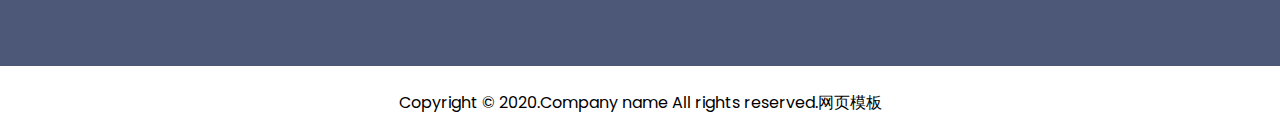
<file: news3.html>
<!DOCTYPE html>
<html lang="en">

<head>
  <!-- Basic -->
  <meta charset="utf-8" />
  <meta http-equiv="X-UA-Compatible" content="IE=edge" />
  <!-- Mobile Metas -->
  <meta name="viewport" content="width=device-width, initial-scale=1, shrink-to-fit=no" />
  <!-- Site Metas -->
  <meta name="keywords" content="" />
  <meta name="description" content="" />
  <meta name="author" content="" />

  <title>Ricelab水稻抗病实验室</title>


  <!-- bootstrap core css -->
  <link rel="stylesheet" type="text/css" href="css/bootstrap.css" />

  <!-- font awesome style -->
  <link href="css/font-awesome.min.css" rel="stylesheet" />

  <!-- Custom styles for this template -->
  <link href="css/style.css" rel="stylesheet" />
  <!-- responsive style -->
  <link href="css/responsive.css" rel="stylesheet" />

</head>

<body class="sub_page">

  <div class="hero_area">
    <!-- header section strats -->
    <header class="header_section">
      <div class="container-fluid">
        <nav class="navbar navbar-expand-lg custom_nav-container ">
          <a class="navbar-brand" href="index.html">
            <span>
              Ricelab
            </span>
          </a>

          <button class="navbar-toggler" type="button" data-toggle="collapse" data-target="#navbarSupportedContent" aria-controls="navbarSupportedContent" aria-expanded="false" aria-label="Toggle navigation">
            <span class=""> </span>
          </button>

          <div class="collapse navbar-collapse" id="navbarSupportedContent">
            <ul class="navbar-nav  ">
              <li class="nav-item ">
                <a class="nav-link" href="index.html">主页 <span class="sr-only">(current)</span></a>
              </li>
              <li class="nav-item">
                <a class="nav-link" href="about.html"> 实验室研究</a>
              </li>
              <li class="nav-item">
                <a class="nav-link" href="service.html">文章发表</a>
              </li>
              <li class="nav-item active">
                <a class="nav-link" href="news.html">实验室动态</a>
              </li>
              <li class="nav-item">
                <a class="nav-link" href="contact.html">联系我们</a>
              </li>
              <form class="form-inline">
                <button class="btn  my-2 my-sm-0 nav_search-btn" type="submit">
                  <i class="fa fa-search" aria-hidden="true"></i>
                </button>
              </form>
            </ul>
            <div class="quote_btn-container">
              <a href="" class="quote_btn">
                Get A Quote
              </a>
            </div>
          </div>
        </nav>
      </div>
    </header>
    <!-- end header section -->
  </div>


  <!-- news section -->

  <section class="news_section layout_padding">
    <div class="container">
      <div class="heading_container">
        <h2>
          恭喜我室两名硕士生成功转博*★,°*:.☆(￣▽￣)/$:*.°★* 。
        </h2>
      </div>
       <div class="row">
          <div class="detail-box">
            <p>
              &nbsp;&nbsp;&nbsp;&nbsp;&nbsp;&nbsp;2021年5月18日上午八点，在分子楼103室进行了研究生转博的汇报，我室两名硕士生，杨磊、孔晓静顺利从硕士升为博士。祝愿你们在科研中上顺顺利利！
            </p>  
          </div>
        </div>

        <!--<div style="text-align: center; width: 500px;">
          <img alt="" src="images/huojiang.jpg" style="margin: 0 auto;"/>
        </div>-->
      
      </div>
       <div align="center">
        <img alt="" src="images/zhuanbo-xiaojing.jpg" style="margin: 0 auto;"/>
       </div>
     </div>
      </div>
       <div align="center">
        <img alt="" src="images/zhuanbo-yanglei.jpg" style="margin:30px 0px 0px 0px;"/>
       </div>
     </div>
  </section>
  
  <!-- end news section -->

  <!-- info section -->

  <section class="info_section layout_padding2">
    <div class="container">
      <div class="row">
        <div class="col-md-6 col-lg-2">
          <div class="info_link_box">
            <h4>
              Links
            </h4>
            <div class="info_links">
              <a class="" href="index.html">
                主页
              </a>
              <a class="" href="about.html">
                实验室研究
              </a>
              <a class="" href="service.html">
                文章发表
              </a>
              <a class="active" href="news.html">
                实验室动态
              </a>
              <a class="" href="contact.html">
                联系我们
              </a>
            </div>
          </div>
        </div>
        <div class="col-md-6 col-lg-3 ">
          <div class="info_detail">
            <h4>
              关于
            </h4>
            <p>
              我们实验室就是最好的！
            </p>
          </div>
        </div>
        <div class="col-md-6 col-lg-3 ml-auto">
          <div class="info_contact">
            <h4>
              地址
            </h4>
            <div class="contact_link_box">
              <a href="">
                <i class="fa fa-map-marker" aria-hidden="true"></i>
                <span>
                  华中农业大学分子楼315
                </span>
              </a>
              <a href="">
                <i class="fa fa-phone" aria-hidden="true"></i>
                <span>
                  Call +01 1234567890
                </span>
              </a>
              <a href="">
                <i class="fa fa-envelope" aria-hidden="true"></i>
                <span>
                  leeguotian@163.com
                </span>
              </a>
            </div>
          </div>
          <div class="info_social">
            <a href="">
              <i class="fa fa-facebook" aria-hidden="true"></i>
            </a>
            <a href="">
              <i class="fa fa-twitter" aria-hidden="true"></i>
            </a>
            <a href="">
              <i class="fa fa-linkedin" aria-hidden="true"></i>
            </a>
            <a href="">
              <i class="fa fa-instagram" aria-hidden="true"></i>
            </a>
          </div>
        </div>
        <div class="col-md-6 col-lg-3 mb-0">
          <h4>
            实验室公众号
          </h4>
          <div class="img-box">
            <img src="images/erweima.jpg" alt="">
          </div>
          <!--
          <form action="#">
            <input type="text" placeholder="Enter email" />
            <button type="submit">
              Subscribe
            </button>
          </form>-->
        </div>
      </div>
    </div>
  </section>

  <!-- end info section -->

  <!-- footer section -->
  <footer class="footer_section">
    <div class="container">
      <p>
        Copyright &copy; 2020.Company name All rights reserved.<a target="_blank" href="http://sc.chinaz.com/moban/">&#x7F51;&#x9875;&#x6A21;&#x677F;</a>
      </p>
    </div>
  </footer>
  <!-- footer section -->

  <!-- jQery -->
  <script src="js/jquery-3.4.1.min.js"></script>
  <!-- popper js -->
  <script src="js/popper.min.js">
  </script>
  <!-- bootstrap js -->
  <script src="js/bootstrap.js"></script>
  <script src="js/custom.js"></script>


</body>

</html>
</file>
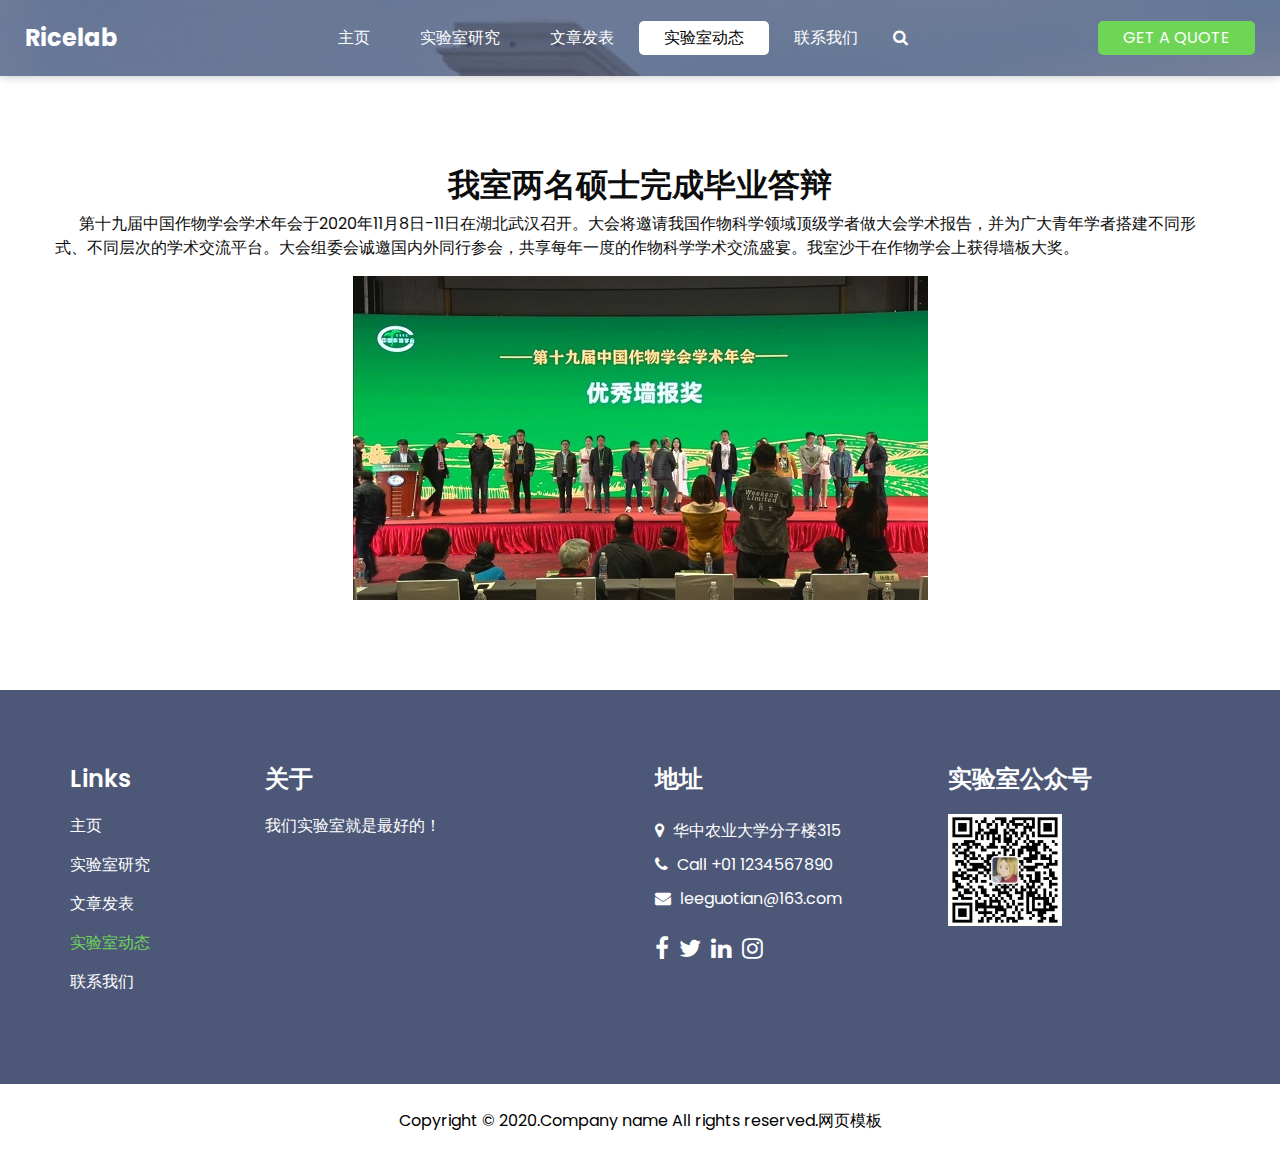
<file: news4.html>
<!DOCTYPE html>
<html lang="en">

<head>
  <!-- Basic -->
  <meta charset="utf-8" />
  <meta http-equiv="X-UA-Compatible" content="IE=edge" />
  <!-- Mobile Metas -->
  <meta name="viewport" content="width=device-width, initial-scale=1, shrink-to-fit=no" />
  <!-- Site Metas -->
  <meta name="keywords" content="" />
  <meta name="description" content="" />
  <meta name="author" content="" />

  <title>Ricelab水稻抗病实验室</title>


  <!-- bootstrap core css -->
  <link rel="stylesheet" type="text/css" href="css/bootstrap.css" />

  <!-- font awesome style -->
  <link href="css/font-awesome.min.css" rel="stylesheet" />

  <!-- Custom styles for this template -->
  <link href="css/style.css" rel="stylesheet" />
  <!-- responsive style -->
  <link href="css/responsive.css" rel="stylesheet" />

</head>

<body class="sub_page">

  <div class="hero_area">
    <!-- header section strats -->
    <header class="header_section">
      <div class="container-fluid">
        <nav class="navbar navbar-expand-lg custom_nav-container ">
          <a class="navbar-brand" href="index.html">
            <span>
              Ricelab
            </span>
          </a>

          <button class="navbar-toggler" type="button" data-toggle="collapse" data-target="#navbarSupportedContent" aria-controls="navbarSupportedContent" aria-expanded="false" aria-label="Toggle navigation">
            <span class=""> </span>
          </button>

          <div class="collapse navbar-collapse" id="navbarSupportedContent">
            <ul class="navbar-nav  ">
              <li class="nav-item ">
                <a class="nav-link" href="index.html">主页 <span class="sr-only">(current)</span></a>
              </li>
              <li class="nav-item">
                <a class="nav-link" href="about.html"> 实验室研究</a>
              </li>
              <li class="nav-item">
                <a class="nav-link" href="service.html">文章发表</a>
              </li>
              <li class="nav-item active">
                <a class="nav-link" href="news.html">实验室动态</a>
              </li>
              <li class="nav-item">
                <a class="nav-link" href="contact.html">联系我们</a>
              </li>
              <form class="form-inline">
                <button class="btn  my-2 my-sm-0 nav_search-btn" type="submit">
                  <i class="fa fa-search" aria-hidden="true"></i>
                </button>
              </form>
            </ul>
            <div class="quote_btn-container">
              <a href="" class="quote_btn">
                Get A Quote
              </a>
            </div>
          </div>
        </nav>
      </div>
    </header>
    <!-- end header section -->
  </div>


  <!-- news section -->

  <section class="news_section layout_padding">
    <div class="container">
      <div class="heading_container">
        <h2>
          我室两名硕士完成毕业答辩
        </h2>
      </div>
       <div class="row">
          <div class="detail-box">
            <p>
              &nbsp;&nbsp;&nbsp;&nbsp;&nbsp;&nbsp;第十九届中国作物学会学术年会于2020年11月8日-11日在湖北武汉召开。大会将邀请我国作物科学领域顶级学者做大会学术报告，并为广大青年学者搭建不同形式、不同层次的学术交流平台。大会组委会诚邀国内外同行参会，共享每年一度的作物科学学术交流盛宴。我室沙干在作物学会上获得墙板大奖。
            </p>  
          </div>
        </div>

        <!--<div style="text-align: center; width: 500px;">
          <img alt="" src="images/huojiang.jpg" style="margin: 0 auto;"/>
        </div>-->
        
      </div>
       <div align="center">
        <img alt="" src="images/huojiang1.jpg" style="margin: 0 auto;"/>
       </div>
    </div>
  </section>
  
  <!-- end news section -->

  <!-- info section -->

  <section class="info_section layout_padding2">
    <div class="container">
      <div class="row">
        <div class="col-md-6 col-lg-2">
          <div class="info_link_box">
            <h4>
              Links
            </h4>
            <div class="info_links">
              <a class="" href="index.html">
                主页
              </a>
              <a class="" href="about.html">
                实验室研究
              </a>
              <a class="" href="service.html">
                文章发表
              </a>
              <a class="active" href="news.html">
                实验室动态
              </a>
              <a class="" href="contact.html">
                联系我们
              </a>
            </div>
          </div>
        </div>
        <div class="col-md-6 col-lg-3 ">
          <div class="info_detail">
            <h4>
              关于
            </h4>
            <p>
              我们实验室就是最好的！
            </p>
          </div>
        </div>
        <div class="col-md-6 col-lg-3 ml-auto">
          <div class="info_contact">
            <h4>
              地址
            </h4>
            <div class="contact_link_box">
              <a href="">
                <i class="fa fa-map-marker" aria-hidden="true"></i>
                <span>
                  华中农业大学分子楼315
                </span>
              </a>
              <a href="">
                <i class="fa fa-phone" aria-hidden="true"></i>
                <span>
                  Call +01 1234567890
                </span>
              </a>
              <a href="">
                <i class="fa fa-envelope" aria-hidden="true"></i>
                <span>
                  leeguotian@163.com
                </span>
              </a>
            </div>
          </div>
          <div class="info_social">
            <a href="">
              <i class="fa fa-facebook" aria-hidden="true"></i>
            </a>
            <a href="">
              <i class="fa fa-twitter" aria-hidden="true"></i>
            </a>
            <a href="">
              <i class="fa fa-linkedin" aria-hidden="true"></i>
            </a>
            <a href="">
              <i class="fa fa-instagram" aria-hidden="true"></i>
            </a>
          </div>
        </div>
        <div class="col-md-6 col-lg-3 mb-0">
          <h4>
            实验室公众号
          </h4>
          <div class="img-box">
            <img src="images/erweima.jpg" alt="">
          </div>
          <!--
          <form action="#">
            <input type="text" placeholder="Enter email" />
            <button type="submit">
              Subscribe
            </button>
          </form>-->
        </div>
      </div>
    </div>
  </section>

  <!-- end info section -->

  <!-- footer section -->
  <footer class="footer_section">
    <div class="container">
      <p>
        Copyright &copy; 2020.Company name All rights reserved.<a target="_blank" href="http://sc.chinaz.com/moban/">&#x7F51;&#x9875;&#x6A21;&#x677F;</a>
      </p>
    </div>
  </footer>
  <!-- footer section -->

  <!-- jQery -->
  <script src="js/jquery-3.4.1.min.js"></script>
  <!-- popper js -->
  <script src="js/popper.min.js">
  </script>
  <!-- bootstrap js -->
  <script src="js/bootstrap.js"></script>
  <script src="js/custom.js"></script>


</body>

</html>
</file>
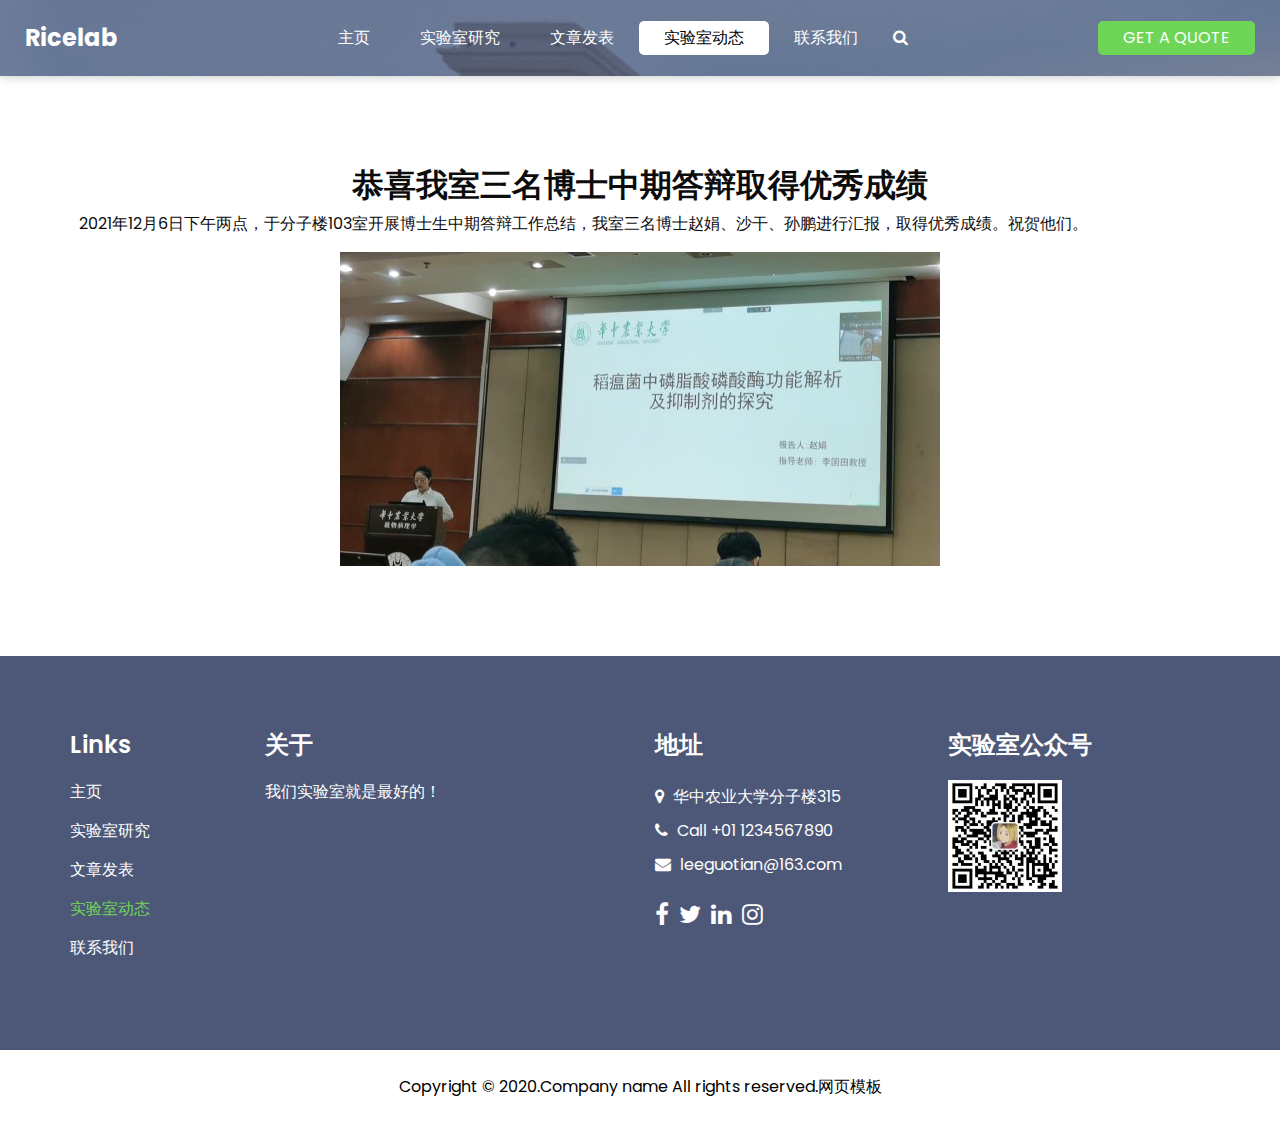
<file: news5.html>
<!DOCTYPE html>
<html lang="en">

<head>
  <!-- Basic -->
  <meta charset="utf-8" />
  <meta http-equiv="X-UA-Compatible" content="IE=edge" />
  <!-- Mobile Metas -->
  <meta name="viewport" content="width=device-width, initial-scale=1, shrink-to-fit=no" />
  <!-- Site Metas -->
  <meta name="keywords" content="" />
  <meta name="description" content="" />
  <meta name="author" content="" />

  <title>Ricelab水稻抗病实验室</title>


  <!-- bootstrap core css -->
  <link rel="stylesheet" type="text/css" href="css/bootstrap.css" />

  <!-- font awesome style -->
  <link href="css/font-awesome.min.css" rel="stylesheet" />

  <!-- Custom styles for this template -->
  <link href="css/style.css" rel="stylesheet" />
  <!-- responsive style -->
  <link href="css/responsive.css" rel="stylesheet" />

</head>

<body class="sub_page">

  <div class="hero_area">
    <!-- header section strats -->
    <header class="header_section">
      <div class="container-fluid">
        <nav class="navbar navbar-expand-lg custom_nav-container ">
          <a class="navbar-brand" href="index.html">
            <span>
              Ricelab
            </span>
          </a>

          <button class="navbar-toggler" type="button" data-toggle="collapse" data-target="#navbarSupportedContent" aria-controls="navbarSupportedContent" aria-expanded="false" aria-label="Toggle navigation">
            <span class=""> </span>
          </button>

          <div class="collapse navbar-collapse" id="navbarSupportedContent">
            <ul class="navbar-nav  ">
              <li class="nav-item ">
                <a class="nav-link" href="index.html">主页 <span class="sr-only">(current)</span></a>
              </li>
              <li class="nav-item">
                <a class="nav-link" href="about.html"> 实验室研究</a>
              </li>
              <li class="nav-item">
                <a class="nav-link" href="service.html">文章发表</a>
              </li>
              <li class="nav-item active">
                <a class="nav-link" href="news.html">实验室动态</a>
              </li>
              <li class="nav-item">
                <a class="nav-link" href="contact.html">联系我们</a>
              </li>
              <form class="form-inline">
                <button class="btn  my-2 my-sm-0 nav_search-btn" type="submit">
                  <i class="fa fa-search" aria-hidden="true"></i>
                </button>
              </form>
            </ul>
            <div class="quote_btn-container">
              <a href="" class="quote_btn">
                Get A Quote
              </a>
            </div>
          </div>
        </nav>
      </div>
    </header>
    <!-- end header section -->
  </div>


  <!-- news section -->

  <section class="news_section layout_padding">
    <div class="container">
      <div class="heading_container">
        <h2>
          恭喜我室三名博士中期答辩取得优秀成绩
        </h2>
      </div>
       <div class="row">
          <div class="detail-box">
            <p>
              &nbsp;&nbsp;&nbsp;&nbsp;&nbsp;&nbsp;2021年12月6日下午两点，于分子楼103室开展博士生中期答辩工作总结，我室三名博士赵娟、沙干、孙鹏进行汇报，取得优秀成绩。祝贺他们。
            </p>  
          </div>
        </div>

        <!--<div style="text-align: center; width: 500px;">
          <img alt="" src="images/huojiang.jpg" style="margin: 0 auto;"/>
        </div>-->
      
      <div>
       <div align="center">
        <img alt="" src="images/dabian-zhaojuan.jpg" style="margin: 0 auto;"/>
       </div>
     </div>
  </section>
  
  <!-- end news section -->

  <!-- info section -->

  <section class="info_section layout_padding2">
    <div class="container">
      <div class="row">
        <div class="col-md-6 col-lg-2">
          <div class="info_link_box">
            <h4>
              Links
            </h4>
            <div class="info_links">
              <a class="" href="index.html">
                主页
              </a>
              <a class="" href="about.html">
                实验室研究
              </a>
              <a class="" href="service.html">
                文章发表
              </a>
              <a class="active" href="news.html">
                实验室动态
              </a>
              <a class="" href="contact.html">
                联系我们
              </a>
            </div>
          </div>
        </div>
        <div class="col-md-6 col-lg-3 ">
          <div class="info_detail">
            <h4>
              关于
            </h4>
            <p>
              我们实验室就是最好的！
            </p>
          </div>
        </div>
        <div class="col-md-6 col-lg-3 ml-auto">
          <div class="info_contact">
            <h4>
              地址
            </h4>
            <div class="contact_link_box">
              <a href="">
                <i class="fa fa-map-marker" aria-hidden="true"></i>
                <span>
                  华中农业大学分子楼315
                </span>
              </a>
              <a href="">
                <i class="fa fa-phone" aria-hidden="true"></i>
                <span>
                  Call +01 1234567890
                </span>
              </a>
              <a href="">
                <i class="fa fa-envelope" aria-hidden="true"></i>
                <span>
                  leeguotian@163.com
                </span>
              </a>
            </div>
          </div>
          <div class="info_social">
            <a href="">
              <i class="fa fa-facebook" aria-hidden="true"></i>
            </a>
            <a href="">
              <i class="fa fa-twitter" aria-hidden="true"></i>
            </a>
            <a href="">
              <i class="fa fa-linkedin" aria-hidden="true"></i>
            </a>
            <a href="">
              <i class="fa fa-instagram" aria-hidden="true"></i>
            </a>
          </div>
        </div>
        <div class="col-md-6 col-lg-3 mb-0">
          <h4>
            实验室公众号
          </h4>
          <div class="img-box">
            <img src="images/erweima.jpg" alt="">
          </div>
          <!--
          <form action="#">
            <input type="text" placeholder="Enter email" />
            <button type="submit">
              Subscribe
            </button>
          </form>-->
        </div>
      </div>
    </div>
  </section>

  <!-- end info section -->

  <!-- footer section -->
  <footer class="footer_section">
    <div class="container">
      <p>
        Copyright &copy; 2020.Company name All rights reserved.<a target="_blank" href="http://sc.chinaz.com/moban/">&#x7F51;&#x9875;&#x6A21;&#x677F;</a>
      </p>
    </div>
  </footer>
  <!-- footer section -->

  <!-- jQery -->
  <script src="js/jquery-3.4.1.min.js"></script>
  <!-- popper js -->
  <script src="js/popper.min.js">
  </script>
  <!-- bootstrap js -->
  <script src="js/bootstrap.js"></script>
  <script src="js/custom.js"></script>


</body>

</html>
</file>
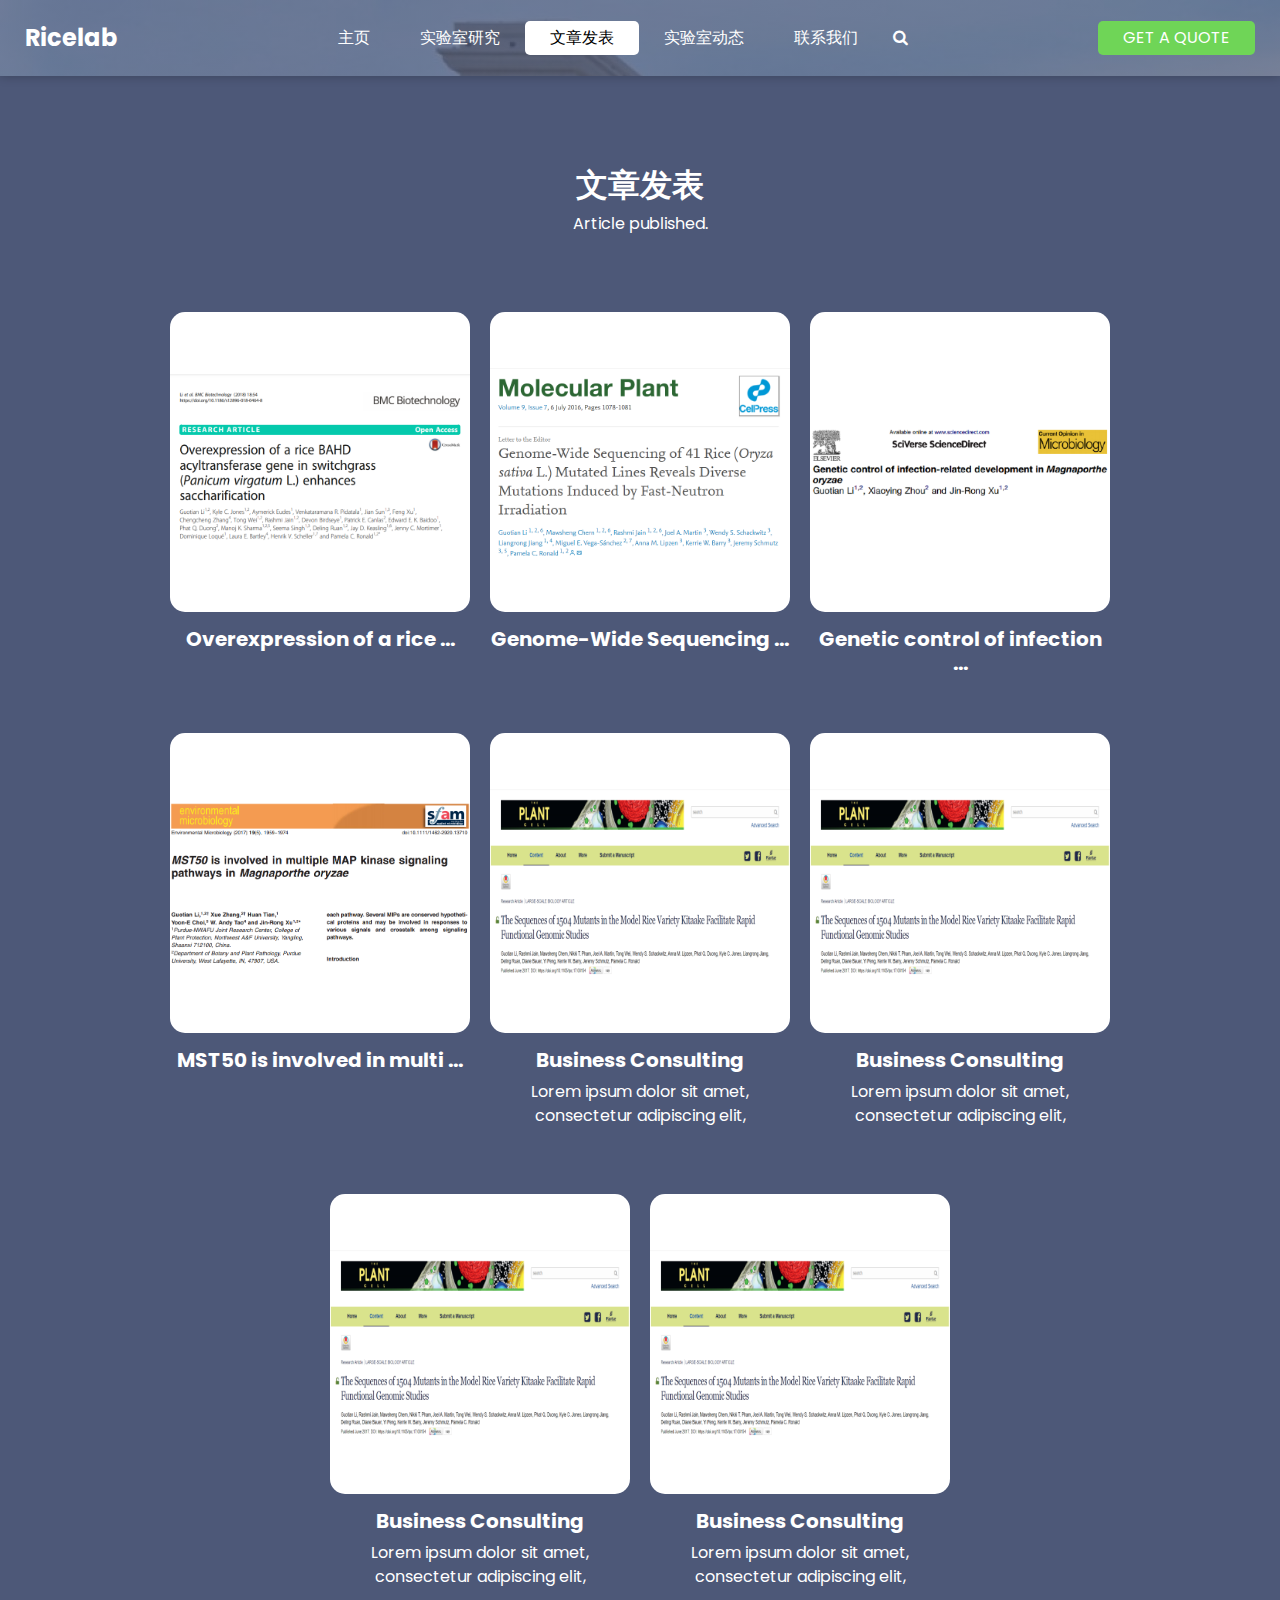
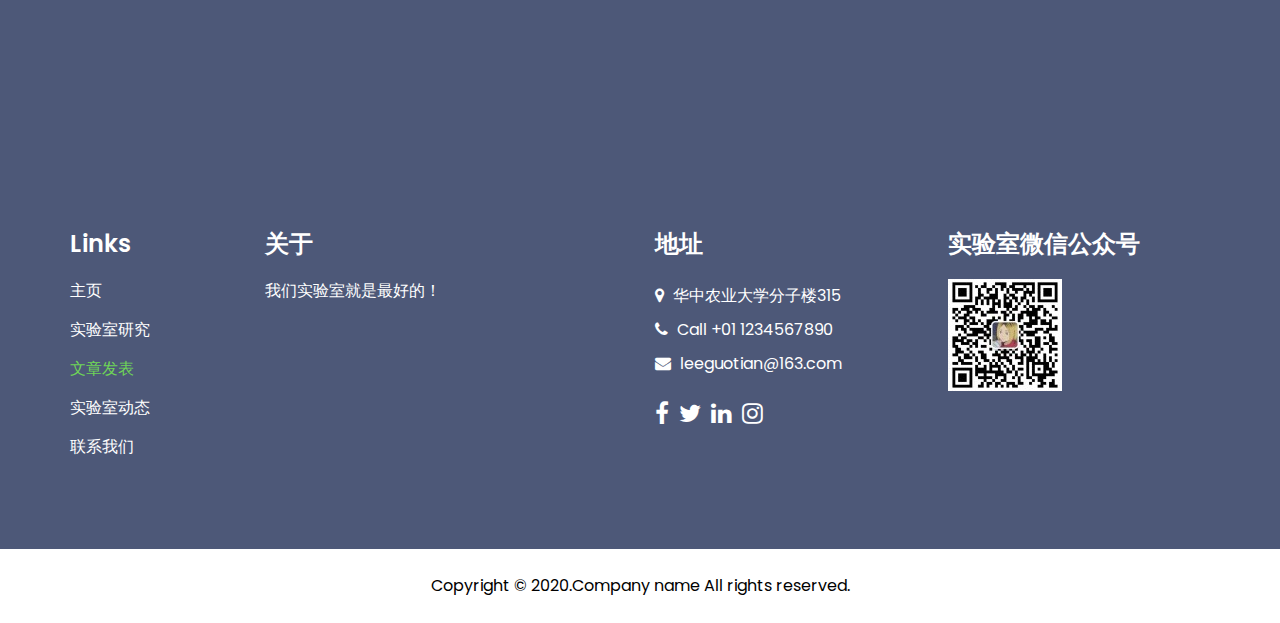
<file: service.html>
<!DOCTYPE html>
<html lang="en">

<head>
  <!-- Basic -->
  <meta charset="utf-8" />
  <meta http-equiv="X-UA-Compatible" content="IE=edge" />
  <!-- Mobile Metas -->
  <meta name="viewport" content="width=device-width, initial-scale=1, shrink-to-fit=no" />
  <!-- Site Metas -->
  <meta name="keywords" content="" />
  <meta name="description" content="" />
  <meta name="author" content="" />

  <title>Ricelab水稻抗病实验室</title>


  <!-- bootstrap core css -->
  <link rel="stylesheet" type="text/css" href="css/bootstrap.css" />

  <!-- font awesome style -->
  <link href="css/font-awesome.min.css" rel="stylesheet" />

  <!-- Custom styles for this template -->
  <link href="css/style.css" rel="stylesheet" />
  <!-- responsive style -->
  <link href="css/responsive.css" rel="stylesheet" />

</head>

<body class="sub_page">

  <div class="hero_area">
    <!-- header section strats -->
    <header class="header_section">
      <div class="container-fluid">
        <nav class="navbar navbar-expand-lg custom_nav-container ">
          <a class="navbar-brand" href="index.html">
            <span>
              Ricelab
            </span>
          </a>

          <button class="navbar-toggler" type="button" data-toggle="collapse" data-target="#navbarSupportedContent" aria-controls="navbarSupportedContent" aria-expanded="false" aria-label="Toggle navigation">
            <span class=""> </span>
          </button>

          <div class="collapse navbar-collapse" id="navbarSupportedContent">
            <ul class="navbar-nav  ">
              <li class="nav-item ">
                <a class="nav-link" href="index.html">主页 <span class="sr-only">(current)</span></a>
              </li>
              <li class="nav-item">
                <a class="nav-link" href="about.html">实验室研究</a>
              </li>
              <li class="nav-item active">
                <a class="nav-link" href="service.html">文章发表</a>
              </li>
              <li class="nav-item">
                <a class="nav-link" href="news.html">实验室动态</a>
              </li>
              <li class="nav-item">
                <a class="nav-link" href="contact.html">联系我们</a>
              </li>
              <form class="form-inline">
                <button class="btn  my-2 my-sm-0 nav_search-btn" type="submit">
                  <i class="fa fa-search" aria-hidden="true"></i>
                </button>
              </form>
            </ul>
            <div class="quote_btn-container">
              <a href="" class="quote_btn">
                Get A Quote
              </a>
            </div>
          </div>
        </nav>
      </div>
    </header>
    <!-- end header section -->
  </div>

  <!-- service section -->
  <section class="service_section layout_padding">
    <div class="container-fluid">
      <div class="heading_container">
        <h2>
          文章发表
        </h2>
        <p>
          Article published.
      </div>

      <div class="service_container">
        <div class="box">
          <div class="img-box">
            <a href="images/pdf/overexpression.pdf"><img src="images/over.png" alt=""></a>
          </div>
          <div class="detail-box">
            <h5>
              Overexpression of a rice ...

            </h5>
          </div>
        </div>
        <div class="box">
          <div class="img-box">
            <a href="images/pdf/genome-wide.pdf"><img src="images/2.png" alt=""></a>
          </div>
          <div class="detail-box">
            <h5>
              Genome-Wide Sequencing ...
            </h5>
          </div>
        </div>
        <div class="box">
          <div class="img-box">
            <a href="images/pdf/genetic.pdf"><img src="images/genetic.png" alt=""></a>
          </div>
          <div class="detail-box">
            <h5>
              Genetic control of infection ...
            </h5>
          </div>
        </div>
        <div class="box">
          <div class="img-box">
            <a href="images/pdf/MST50.pdf"><img src="images/MST50.png" alt=""></a>
          </div>
          <div class="detail-box">
            <h5>
              MST50 is involved in multi ...
            </h5>
          </div>
        </div>
        <div class="box">
          <div class="img-box">
            <img src="images/1.png" alt="">
          </div>
          <div class="detail-box">
            <h5>
              Business Consulting
            </h5>
            <p>
              Lorem ipsum dolor sit amet, consectetur adipiscing elit,
            </p>
          </div>
        </div>
        <div class="box">
          <div class="img-box">
            <img src="images/1.png" alt="">
          </div>
          <div class="detail-box">
            <h5>
              Business Consulting
            </h5>
            <p>
              Lorem ipsum dolor sit amet, consectetur adipiscing elit,
            </p>
          </div>
        </div>
        <div class="box">
          <div class="img-box">
            <img src="images/1.png" alt="">
          </div>
          <div class="detail-box">
            <h5>
              Business Consulting
            </h5>
            <p>
              Lorem ipsum dolor sit amet, consectetur adipiscing elit,
            </p>
          </div>
        </div>
        <div class="box">
          <div class="img-box">
            <img src="images/1.png" alt="">
          </div>
          <div class="detail-box">
            <h5>
              Business Consulting
            </h5>
            <p>
              Lorem ipsum dolor sit amet, consectetur adipiscing elit,
            </p>
          </div>
        </div>
      </div>
    </div>
    </div>
    </div>
  </section>
  <!--<div class="row col=lg-12">
    <section class="service_section layout_padding">
      <div class="container-fluid">
        <div class="heading_container">
          <h2>
            文章发表
          </h2>
          <p>
            Article published.
          </p>
        </div>

        <div class="service_container">
          <div class="box">
            <div class="img-box">
              <img src="images/s1.png" alt="">
            </div>
            <div class="detail-box">
              <h5>
                Managed IT services
  
              </h5>
              <p>
                Lorem ipsum dolor sit amet, consectetur adipiscing elit,
              </p>
            </div>
          </div>
          <div class="box">
            <div class="img-box">
              <img src="images/s2.png" alt="">
            </div>
            <div class="detail-box">
              <h5>
                Cloud Services
  
              </h5>
              <p>
                Lorem ipsum dolor sit amet, consectetur adipiscing elit,
              </p>
            </div>
          </div>
          <div class="box">
            <div class="img-box">
              <img src="images/s3.png" alt="">
            </div>
            <div class="detail-box">
              <h5>
                Cyber security
  
              </h5>
              <p>
                Lorem ipsum dolor sit amet, consectetur adipiscing elit,
              </p>
            </div>
          </div>
          <div class="box">
            <div class="img-box">
              <img src="images/s4.png" alt="">
            </div>
            <div class="detail-box">
              <h5>
                Business Consulting
              </h5>
              <p>
                Lorem ipsum dolor sit amet, consectetur adipiscing elit,
              </p>
            </div>
          </div>
        </div>
          
    </section>
  </div> -->




  <!-- info section -->

  <section class="info_section layout_padding2">
    <div class="container">
      <div class="row">
        <div class="col-md-6 col-lg-2">
          <div class="info_link_box">
            <h4>
              Links
            </h4>
            <div class="info_links">
              <a class="" href="index.html">
                主页
              </a>
              <a class="" href="about.html">
                实验室研究
              </a>
              <a class="active" href="service.html">
                文章发表
              </a>
              <a class="" href="news.html">
                实验室动态
              </a>
              <a class="" href="contact.html">
                联系我们
              </a>
            </div>
          </div>
        </div>
        <div class="col-md-6 col-lg-3 ">
          <div class="info_detail">
            <h4>
              关于
            </h4>
            <p>
              我们实验室就是最好的！
            </p>
          </div>
        </div>
        <div class="col-md-6 col-lg-3 ml-auto">
          <div class="info_contact">
            <h4>
              地址
            </h4>
            <div class="contact_link_box">
              <a href="">
                <i class="fa fa-map-marker" aria-hidden="true"></i>
                <span>
                  华中农业大学分子楼315
                </span>
              </a>
              <a href="">
                <i class="fa fa-phone" aria-hidden="true"></i>
                <span>
                  Call +01 1234567890
                </span>
              </a>
              <a href="">
                <i class="fa fa-envelope" aria-hidden="true"></i>
                <span>
                  leeguotian@163.com
                </span>
              </a>
            </div>
          </div>
          <div class="info_social">
            <a href="">
              <i class="fa fa-facebook" aria-hidden="true"></i>
            </a>
            <a href="">
              <i class="fa fa-twitter" aria-hidden="true"></i>
            </a>
            <a href="">
              <i class="fa fa-linkedin" aria-hidden="true"></i>
            </a>
            <a href="">
              <i class="fa fa-instagram" aria-hidden="true"></i>
            </a>
          </div>
        </div>
        <div class="col-md-6 col-lg-3 mb-0">
          <h4>
            实验室微信公众号
          </h4>
          <div class="img-box">
            <img src="images/erweima.jpg" alt="">
          </div>
          <!--
          <form action="#">
            <input type="text" placeholder="Enter email" />
            <button type="submit">
              Subscribe
            </button>
          </form>-->
        </div>
      </div>
    </div>
  </section>

  <!-- end info section -->

  <!-- footer section -->
  <footer class="footer_section">
    <div class="container">
      <p>
        Copyright &copy; 2020.Company name All rights reserved.
      </p>
    </div>
  </footer>
  <!-- footer section -->

  <!-- jQery -->
  <script src="js/jquery-3.4.1.min.js"></script>
  <!-- popper js -->
  <script src="js/popper.min.js">
  </script>
  <!-- bootstrap js -->
  <script src="js/bootstrap.js"></script>
  <script src="js/custom.js"></script>


</body>

</html>
</file>
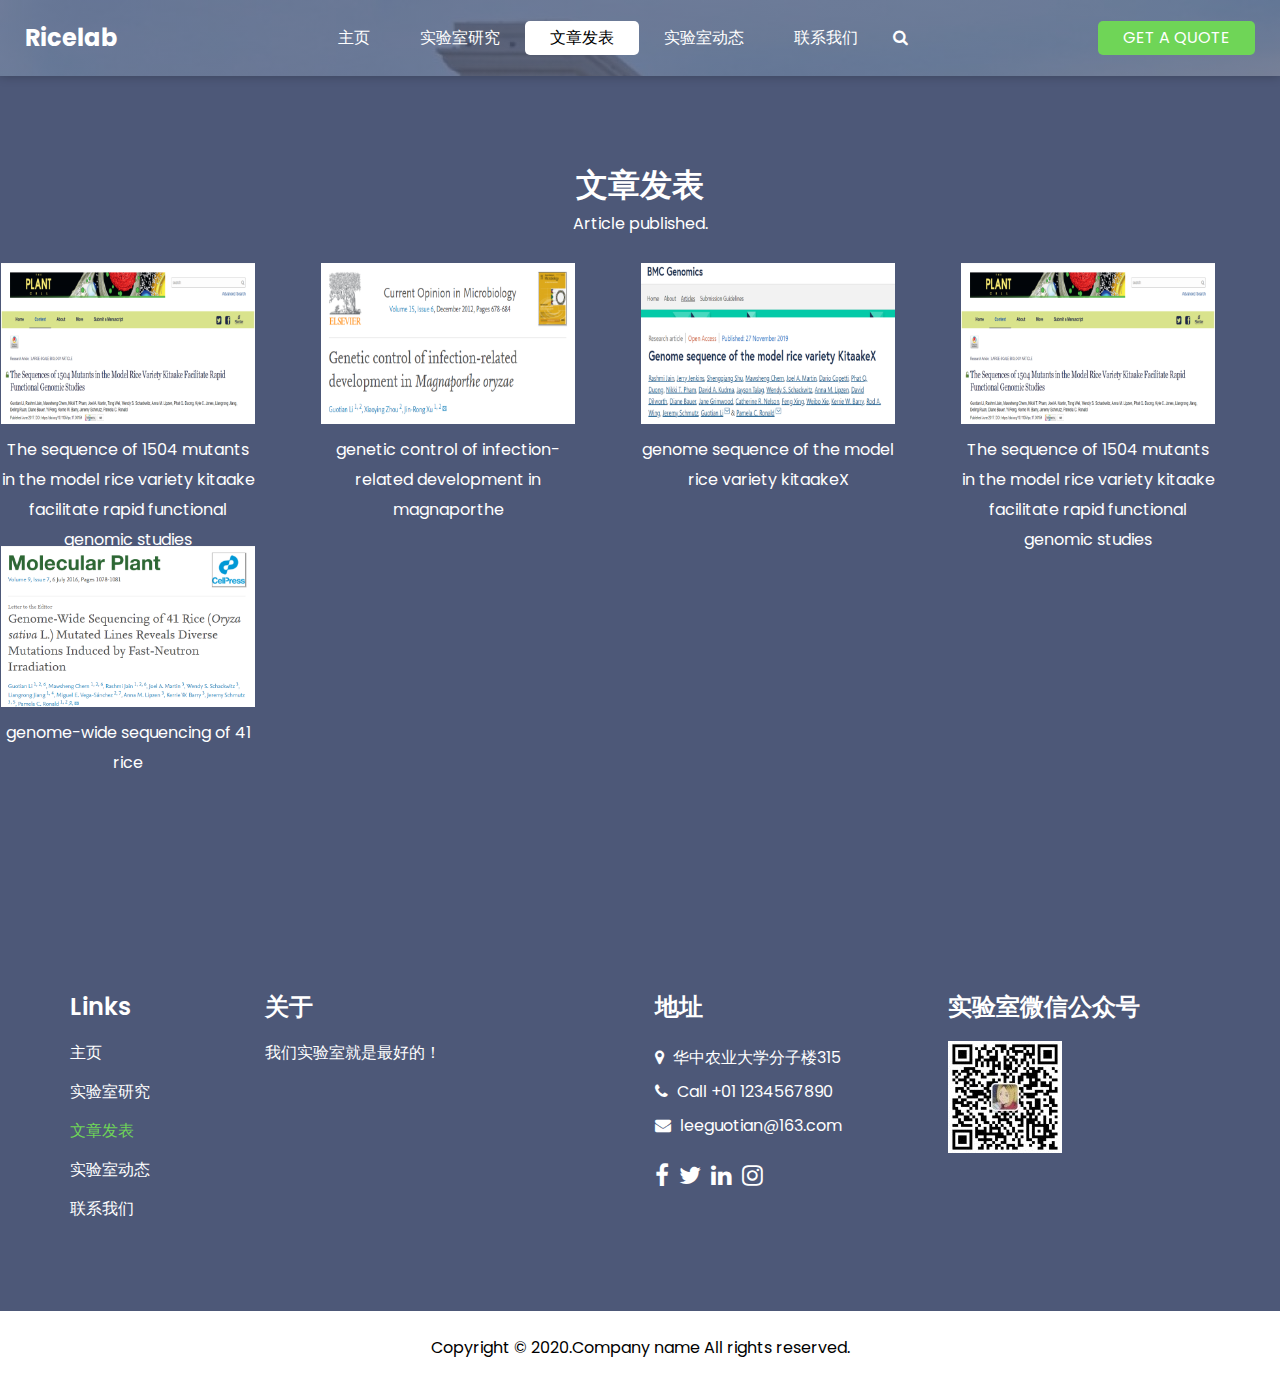
<file: service3.html>
<!DOCTYPE html>
<html lang="en">

<head>
  <!-- Basic -->
  <meta charset="utf-8" />
  <meta http-equiv="X-UA-Compatible" content="IE=edge" />
  <!-- Mobile Metas -->
  <meta name="viewport" content="width=device-width, initial-scale=1, shrink-to-fit=no" />
  <!-- Site Metas -->
  <meta name="keywords" content="" />
  <meta name="description" content="" />
  <meta name="author" content="" />

  <title>Ricelab水稻抗病实验室</title>


  <!-- bootstrap core css -->
  <link rel="stylesheet" type="text/css" href="css/bootstrap.css" />

  <!-- font awesome style -->
  <link href="css/font-awesome.min.css" rel="stylesheet" />

  <!-- Custom styles for this template -->
  <link href="css/style.css" rel="stylesheet" />
  <!-- responsive style -->
  <link href="css/responsive.css" rel="stylesheet" />

</head>

<body class="sub_page">

  <div class="hero_area">
    <!-- header section strats -->
    <header class="header_section">
      <div class="container-fluid">
        <nav class="navbar navbar-expand-lg custom_nav-container ">
          <a class="navbar-brand" href="index.html">
            <span>
              Ricelab
            </span>
          </a>

          <button class="navbar-toggler" type="button" data-toggle="collapse" data-target="#navbarSupportedContent" aria-controls="navbarSupportedContent" aria-expanded="false" aria-label="Toggle navigation">
            <span class=""> </span>
          </button>

          <div class="collapse navbar-collapse" id="navbarSupportedContent">
            <ul class="navbar-nav  ">
              <li class="nav-item ">
                <a class="nav-link" href="index.html">主页 <span class="sr-only">(current)</span></a>
              </li>
              <li class="nav-item">
                <a class="nav-link" href="about.html">实验室研究</a>
              </li>
              <li class="nav-item active">
                <a class="nav-link" href="service.html">文章发表</a>
              </li>
              <li class="nav-item">
                <a class="nav-link" href="news.html">实验室动态</a>
              </li>
              <li class="nav-item">
                <a class="nav-link" href="contact.html">联系我们</a>
              </li>
              <form class="form-inline">
                <button class="btn  my-2 my-sm-0 nav_search-btn" type="submit">
                  <i class="fa fa-search" aria-hidden="true"></i>
                </button>
              </form>
            </ul>
            <div class="quote_btn-container">
              <a href="" class="quote_btn">
                Get A Quote
              </a>
            </div>
          </div>
        </nav>
      </div>
    </header>
    <!-- end header section -->
  </div>

  <!-- service section -->
  <div class="row col=lg-12">
   <section class="service_section layout_padding">
    <div class="container-fluid">
      <div class="heading_container">
        <h2>
          文章发表
        </h2>
        <p>
          Article published.
        </p>
      </div>
      
      
           
<style> 

.gallery_list{padding-top: 10px;}
.gallery_box{
	position: relative;
	float: left;
	width: 20%;
	margin-right: 5%;
	margin-bottom: 30px;
	/*background-color: #fff;*/
	/*overflow: hidden;*/
	box-sizing: border-box;
	height: 30%;
}
.gallery_box:nth-child(5n){
	margin-right: 0;
}
.gallery_box img{
	border: 1px solid transparent;
	width: 100%;
	height:auto;
	transition: 0.4s;
}

.gallery_box span{
	position: relative;
/*	left: 10px;
	bottom: 0;*/
	display: block;
	margin-top: 10px;
	text-align: center;
	height: 80px;
	line-height: 30px;
	color: #fff;
	z-index: 5;
	transition: 0.4s;
}

.gallery_box a{
	position: absolute;
	width: 100%;height: 100%;
	left: 0;top: 0;
	background-color: #fff;
	opacity: 0;
	filter: Alpha(opacity=0);
	z-index: 9;
}
@media screen and (min-width: 1024px) {

	.gallery_box:hover img {
		opacity: 0.7;
	}
}               
</style>           
    <div class="gallery_list">                                        
            <div class="gallery_box">
                <img src="images/1.png">
                <span>The sequence of 1504 mutants in the model rice variety kitaake facilitate rapid functional genomic studies</span>
                <a href="images/1504.pdf"></a>
            </div>
            
                                             
            <div class="gallery_box">
                <img src="images/3.png">
                <span>genetic control of infection-related development in magnaporthe</span>
                <a href="images/1504.pdf"></a>
            </div>

                                             
            <div class="gallery_box">
                <img src="images/4.png">
                <span>genome sequence of the model rice variety kitaakeX</span>
                <a href="images/1504.pdf"></a>
              </div>
  
              <div class="gallery_box">
                <img src="images/1.png">
                <span>The sequence of 1504 mutants in the model rice variety kitaake facilitate rapid functional genomic studies</span>
                <a href="images/1504.pdf"></a>
              </div>

              <div class="gallery_box">
                <img src="images/2.png">
                <span>genome-wide sequencing of 41 rice</span>
                <a href="images/1504.pdf"></a>
              </div>


    </div>
  </div>
 </section>
</div>
<!-- second_page-end -->

  <!-- end service section -->


  <!-- info section -->

  <section class="info_section layout_padding2">
    <div class="container">
      <div class="row">
        <div class="col-md-6 col-lg-2">
          <div class="info_link_box">
            <h4>
              Links
            </h4>
            <div class="info_links">
              <a class="" href="index.html">
                主页
              </a>
              <a class="" href="about.html">
                实验室研究
              </a>
              <a class="active" href="service.html">
                文章发表
              </a>
              <a class="" href="news.html">
                实验室动态
              </a>
              <a class="" href="contact.html">
                联系我们
              </a>
            </div>
          </div>
        </div>
        <div class="col-md-6 col-lg-3 ">
          <div class="info_detail">
            <h4>
              关于
            </h4>
            <p>
              我们实验室就是最好的！
            </p>
          </div>
        </div>
        <div class="col-md-6 col-lg-3 ml-auto">
          <div class="info_contact">
            <h4>
              地址
            </h4>
            <div class="contact_link_box">
              <a href="">
                <i class="fa fa-map-marker" aria-hidden="true"></i>
                <span>
                  华中农业大学分子楼315
                </span>
              </a>
              <a href="">
                <i class="fa fa-phone" aria-hidden="true"></i>
                <span>
                  Call +01 1234567890
                </span>
              </a>
              <a href="">
                <i class="fa fa-envelope" aria-hidden="true"></i>
                <span>
                  leeguotian@163.com
                </span>
              </a>
            </div>
          </div>
          <div class="info_social">
            <a href="">
              <i class="fa fa-facebook" aria-hidden="true"></i>
            </a>
            <a href="">
              <i class="fa fa-twitter" aria-hidden="true"></i>
            </a>
            <a href="">
              <i class="fa fa-linkedin" aria-hidden="true"></i>
            </a>
            <a href="">
              <i class="fa fa-instagram" aria-hidden="true"></i>
            </a>
          </div>
        </div>
        <div class="col-md-6 col-lg-3 mb-0">
          <h4>
            实验室微信公众号
          </h4>
          <div class="img-box">
            <img src="images/erweima.jpg" alt="">
          </div>
          <!--
          <form action="#">
            <input type="text" placeholder="Enter email" />
            <button type="submit">
              Subscribe
            </button>
          </form>-->
        </div>
      </div>
    </div>
  </section>

  <!-- end info section -->

  <!-- footer section -->
  <footer class="footer_section">
    <div class="container">
      <p>
        Copyright &copy; 2020.Company name All rights reserved.
      </p>
    </div>
  </footer>
  <!-- footer section -->

  <!-- jQery -->
  <script src="js/jquery-3.4.1.min.js"></script>
  <!-- popper js -->
  <script src="js/popper.min.js">
  </script>
  <!-- bootstrap js -->
  <script src="js/bootstrap.js"></script>
  <script src="js/custom.js"></script>


</body>

</html>
</file>
<file: css/style.css>
@import url("https://fonts.googleapis.com/css2?family=Poppins:wght@400;600;700&display=swap");
body {
  font-family: 'Poppins', sans-serif;
  color: #0c0c0c;
  background-color: #ffffff;
  overflow-x: hidden;
}

.layout_padding {
  padding: 90px 0;
}

.layout_padding2 {
  padding: 75px 0;
}

.layout_padding2-top {
  padding-top: 75px;
}

.layout_padding2-bottom {
  padding-bottom: 75px;
}

.layout_padding-top {
  padding-top: 90px;
}

.layout_padding-bottom {
  padding-bottom: 90px;
}

.heading_container {
  display: -webkit-box;
  display: -ms-flexbox;
  display: flex;
  -webkit-box-orient: vertical;
  -webkit-box-direction: normal;
      -ms-flex-direction: column;
          flex-direction: column;
  -webkit-box-align: start;
      -ms-flex-align: start;
          align-items: flex-start;
}

.heading_container h2 {
  position: relative;
  font-weight: bold;
}

.heading_container h2 span {
  color: #6fd557;
}

.heading_container.heading_center {
  -webkit-box-align: center;
      -ms-flex-align: center;
          align-items: center;
  text-align: center;
}

a,
a:hover,
a:focus {
  text-decoration: none;
}

a:hover,
a:focus {
  color: initial;
}

.btn,
.btn:focus {
  outline: none !important;
  -webkit-box-shadow: none;
          box-shadow: none;
}

/*header section*/
.hero_area {
  position: relative;
  height: 47vh;
  display: -webkit-box;
  display: -ms-flexbox;
  display: flex;
  -webkit-box-orient: vertical;
  -webkit-box-direction: normal;
      -ms-flex-direction: column;
          flex-direction: column;
  background: -webkit-gradient(linear, left top, right top, from(rgba(77, 88, 120, 0.7))), url(../images/ex2.jpg);
  background: linear-gradient(to right rgba(77, 88, 120, 0.7), rgba(77, 88, 120, 0.7)), url(../images/ex2.jpg);
  background-size: no-repeat;
  background-attachment: fixed;
}

.sub_page .hero_area {
  height: auto;
}

.sub_page .header_section {
  margin-top: 0;
  -webkit-box-shadow: 0 0 10px 0 rgba(0, 0, 0, 0.25);
          box-shadow: 0 0 10px 0 rgba(0, 0, 0, 0.25);
}

.header_section {
  padding: 15px 0;
}

.header_section .container-fluid {
  padding-right: 25px;
  padding-left: 25px;
}

.navbar-brand span {
  font-weight: bold;
  color: #ffffff;
  font-size: 24px;
}

.custom_nav-container {
  padding: 0;
}

.custom_nav-container .navbar-nav {
  margin: auto;
}

.custom_nav-container .navbar-nav .nav-item .nav-link {
  padding: 5px 25px;
  color: #ffffff;
  text-align: center;
  text-transform: uppercase;
  border-radius: 5px;
  -webkit-transition: all .3s;
  transition: all .3s;
}

.custom_nav-container .navbar-nav .nav-item:hover .nav-link, .custom_nav-container .navbar-nav .nav-item.active .nav-link {
  color: #000000;
  background-color: #ffffff;
}

.custom_nav-container .nav_search-btn {
  width: 35px;
  height: 35px;
  padding: 0;
  border: none;
  color: #ffffff;
}

.custom_nav-container .navbar-toggler {
  outline: none;
}

.custom_nav-container .navbar-toggler {
  padding: 0;
  width: 37px;
  height: 42px;
  -webkit-transition: all .3s;
  transition: all .3s;
}

.custom_nav-container .navbar-toggler span {
  display: block;
  width: 35px;
  height: 4px;
  background-color: #ffffff;
  margin: 7px 0;
  -webkit-transition: all 0.3s;
  transition: all 0.3s;
  position: relative;
  border-radius: 5px;
  -webkit-transition: all .3s;
  transition: all .3s;
}

.custom_nav-container .navbar-toggler span::before, .custom_nav-container .navbar-toggler span::after {
  content: "";
  position: absolute;
  left: 0;
  height: 100%;
  width: 100%;
  background-color: #ffffff;
  top: -10px;
  border-radius: 5px;
  -webkit-transition: all .3s;
  transition: all .3s;
}

.custom_nav-container .navbar-toggler span::after {
  top: 10px;
}

.custom_nav-container .navbar-toggler[aria-expanded="true"] {
  -webkit-transform: rotate(360deg);
          transform: rotate(360deg);
}

.custom_nav-container .navbar-toggler[aria-expanded="true"] span {
  -webkit-transform: rotate(45deg);
          transform: rotate(45deg);
}

.custom_nav-container .navbar-toggler[aria-expanded="true"] span::before, .custom_nav-container .navbar-toggler[aria-expanded="true"] span::after {
  -webkit-transform: rotate(90deg);
          transform: rotate(90deg);
  top: 0;
}

.custom_nav-container .navbar-toggler[aria-expanded="true"] .s-1 {
  -webkit-transform: rotate(45deg);
          transform: rotate(45deg);
  margin: 0;
  margin-bottom: -4px;
}

.custom_nav-container .navbar-toggler[aria-expanded="true"] .s-2 {
  display: none;
}

.custom_nav-container .navbar-toggler[aria-expanded="true"] .s-3 {
  -webkit-transform: rotate(-45deg);
          transform: rotate(-45deg);
  margin: 0;
  margin-top: -4px;
}

.custom_nav-container .navbar-toggler[aria-expanded="false"] .s-1,
.custom_nav-container .navbar-toggler[aria-expanded="false"] .s-2,
.custom_nav-container .navbar-toggler[aria-expanded="false"] .s-3 {
  -webkit-transform: none;
          transform: none;
}

.quote_btn-container {
  display: -webkit-box;
  display: -ms-flexbox;
  display: flex;
  -webkit-box-align: center;
      -ms-flex-align: center;
          align-items: center;
}

.quote_btn-container a {
  color: #000000;
  text-transform: uppercase;
}

.quote_btn-container a span {
  margin-left: 5px;
}

.quote_btn-container a:hover {
  color: #4d5878;
}

.quote_btn-container .quote_btn {
  display: inline-block;
  padding: 5px 25px;
  background-color: #6fd557;
  color: #ffffff;
  border-radius: 5px;
  -webkit-transition: all .3s;
  transition: all .3s;
  border: none;
}

.quote_btn-container .quote_btn:hover {
  background-color: #46b32d;
}

/*end header section*/
/* slider section */
.slider_section {
  -webkit-box-flex: 1;
      -ms-flex: 1;
          flex: 1;
  display: -webkit-box;
  display: -ms-flexbox;
  display: flex;
  -webkit-box-align: center;
      -ms-flex-align: center;
          align-items: center;
}

.slider_section .row {
  -webkit-box-align: center;
      -ms-flex-align: center;
          align-items: center;
}

.slider_section #customCarousel1 {
  width: 100%;
  position: unset;
}

.slider_section .detail-box {
  text-align: center;
  color: #ffffff;
}

.slider_section .detail-box h1 {
  font-weight: bold;
  margin-bottom: 10px;
}

.slider_section .detail-box .btn-box {
  display: -webkit-box;
  display: -ms-flexbox;
  display: flex;
  -webkit-box-pack: center;
      -ms-flex-pack: center;
          justify-content: center;
  margin: 0 -5px;
  margin-top: 5px;
}

.slider_section .detail-box .btn-box a {
  margin: 5px;
  text-align: center;
  width: 185px;
}

.slider_section .detail-box .btn-box .btn1 {
  display: inline-block;
  padding: 12px 15px;
  background-color: #6fd557;
  color: #ffffff;
  border-radius: 5px;
  -webkit-transition: all .3s;
  transition: all .3s;
  border: none;
}

.slider_section .detail-box .btn-box .btn1:hover {
  background-color: #46b32d;
}

.slider_section .detail-box .btn-box .btn2 {
  display: inline-block;
  padding: 10px 15px;
  background-color: #000000;
  color: #ffffff;
  border-radius: 0;
  -webkit-transition: all .3s;
  transition: all .3s;
  border: none;
}

.slider_section .detail-box .btn-box .btn2:hover {
  background-color: black;
}

.slider_section .img-box img {
  width: 100%;
}

.slider_section .carousel-indicators {
  position: unset;
  margin: 0;
  -webkit-box-pack: center;
      -ms-flex-pack: center;
          justify-content: center;
  -webkit-box-align: center;
      -ms-flex-align: center;
          align-items: center;
  margin-top: 5px;
}

.slider_section .carousel-indicators li {
  background-color: #ffffff;
  width: 15px;
  height: 15px;
  border-radius: 100%;
  opacity: 1;
}

.slider_section .carousel-indicators li.active {
  width: 23px;
  height: 23px;
  background-color: #6fd557;
}

.about_section .row {
  -webkit-box-align: center;
      -ms-flex-align: center;
          align-items: none;
}

.about_section .img-box {
  position: static;
}

.about_section .img-box img {
  width: 100%;
}

.about_section .detail-box p {
  color: #1f1f1f;
  margin-top: 15px;
}

.about_section .detail-box a {
  display: inline-block;
  padding: 10px 45px;
  background-color: #6fd557;
  color: #ffffff;
  border-radius: 5px;
  -webkit-transition: all .3s;
  transition: all .3s;
  border: none;
  margin-top: 15px;
}

.about_section .detail-box a:hover {
  background-color: #46b32d;
}

.service_section {
  background-color: #4d5878;
  color: #ffffff;
  text-align: center;
}

.service_section .heading_container {
  -webkit-box-align: center;
      -ms-flex-align: center;
          align-items: center;
}

.service_section .service_container {
  display: -webkit-box;
  display: -ms-flexbox;
  display: flex;
  -webkit-box-pack: center;
      -ms-flex-pack: center;
          justify-content: center;
  padding: 35px 60px;
  -ms-flex-wrap: wrap;
      flex-wrap: wrap;
}

.service_section .service_container .box {
  margin: 25px 10px;
  min-width: 200px;
  width: 300px;
}

.service_section .service_container .box .img-box {
  display: -webkit-box;
  display: -ms-flexbox;
  display: flex;
  -webkit-box-pack: center;
      -ms-flex-pack: center;
          justify-content: center;
  -webkit-box-align: center;
      -ms-flex-align: center;
          align-items: center;
  height: 300px;
  background-color: #ffffff;
  border-radius: 15px;
  -webkit-transition: all .2s;
  transition: all .2s;
}

.service_section .service_container .box .img-box img {
  width: 300px;
  -webkit-transition: all .3s;
  transition: all .3s;
}

.service_section .service_container .box .detail-box {
  margin-top: 15px;
}

.service_section .service_container .box .detail-box h5 {
  font-weight: bold;
  position: relative;
}

.service_section .service_container .box:hover .img-box {
  background-color: #6fd557;
}

.service_section .service_container .box:hover .img-box img {
  -webkit-filter: invert(1);
          filter: invert(1);
}

.service_section .btn-box {
  display: -webkit-box;
  display: -ms-flexbox;
  display: flex;
  -webkit-box-pack: center;
      -ms-flex-pack: center;
          justify-content: center;
}

.service_section .btn-box a {
  display: inline-block;
  padding: 10px 45px;
  background-color: #6fd557;
  color: #ffffff;
  border-radius: 5px;
  -webkit-transition: all .3s;
  transition: all .3s;
  border: none;
}

.service_section .btn-box a:hover {
  background-color: #46b32d;
}

.client_section .box {
  display: -webkit-box;
  display: -ms-flexbox;
  display: flex;
  margin: 45px 0;
  padding: 45px 25px;
  -webkit-box-shadow: 0 0 5px 0 rgba(0, 0, 0, 0.3);
          box-shadow: 0 0 5px 0 rgba(0, 0, 0, 0.3);
}

.client_section .box .img-box {
  width: 125px;
  height: 125px;
  min-width: 125px;
  margin-right: 25px;
  position: relative;
}

.client_section .box .img-box img {
  width: 100%;
  border-radius: 100%;
}

.client_section .box .client_info {
  display: -webkit-box;
  display: -ms-flexbox;
  display: flex;
  -webkit-box-pack: justify;
      -ms-flex-pack: justify;
          justify-content: space-between;
}

.client_section .box .client_info .client_name h5 {
  font-weight: bold;
  color: #4d5878;
  margin-bottom: 0;
  text-transform: uppercase;
}

.client_section .box .client_info .client_name h6 {
  margin-bottom: 0;
  color: #6fd557;
  font-weight: normal;
  font-size: 15px;
  text-transform: uppercase;
}

.client_section .box .client_info i {
  font-size: 24px;
  color: #6fd557;
}

.client_section .box p {
  margin-top: 15px;
}

.client_section .box .detail-box {
  background-color: #ffffff;
}

.client_section .carousel-indicators {
  position: unset;
  margin: 0;
  -webkit-box-pack: center;
      -ms-flex-pack: center;
          justify-content: center;
  -webkit-box-align: center;
      -ms-flex-align: center;
          align-items: center;
}

.client_section .carousel-indicators li {
  background-color: #6fd557;
  width: 10px;
  height: 10px;
  border-radius: 100%;
  opacity: 1;
}

.client_section .carousel-indicators li.active {
  width: 20px;
  height: 20px;
  background-color: #4d5878;
}

.news_section .heading_container {
  -webkit-box-align: center;
      -ms-flex-align: center;
          align-items: center;
}

.news_section .heading_container h2::before {
  left: 50%;
  -webkit-transform: translateX(-50%);
          transform: translateX(-50%);
}

.news_section .box {
  margin-top: 45px;
  background-color: #ffffff;
  -webkit-box-shadow: 0 0 10px 0 rgba(0, 0, 0, 0.15);
          box-shadow: 0 0 10px 0 rgba(0, 0, 0, 0.15);
}

.news_section .box .img-box {
  position: relative;
}

.news_section .box .img-box img {
  width: 100%;
}

.news_section .box .detail-box {
  padding: 25px;
}

.news_section .box .detail-box h5 {
  font-weight: bold;
}

.news_section .box .detail-box p {
  font-size: 15px;
}

.news_section .box .detail-box a {
  text-transform: uppercase;
  color: #6fd557;
}

.contact_section {
  position: relative;
}

.contact_section .heading_container {
  margin-bottom: 25px;
}

.contact_section .heading_container h2 {
  text-transform: uppercase;
}

.contact_section .form_container {
  margin-right: 15px;
  -webkit-box-shadow: 0 0 15px 2px rgba(0, 0, 0, 0.07);
          box-shadow: 0 0 15px 2px rgba(0, 0, 0, 0.07);
  padding: 45px 25px;
}

.contact_section .form_container input {
  width: 100%;
  border: none;
  height: 50px;
  margin-bottom: 25px;
  padding-left: 15px;
  outline: none;
  color: #101010;
  background-color: #f8f8f8;
}

.contact_section .form_container input::-webkit-input-placeholder {
  color: #4d5878;
}

.contact_section .form_container input:-ms-input-placeholder {
  color: #4d5878;
}

.contact_section .form_container input::-ms-input-placeholder {
  color: #4d5878;
}

.contact_section .form_container input::placeholder {
  color: #4d5878;
}

.contact_section .form_container input.message-box {
  height: 120px;
}

.contact_section .form_container button {
  border: none;
  text-transform: uppercase;
  display: inline-block;
  padding: 12px 65px;
  background-color: #6fd557;
  color: #ffffff;
  border-radius: 5px;
  -webkit-transition: all .3s;
  transition: all .3s;
  border: none;
}

.contact_section .form_container button:hover {
  background-color: #46b32d;
}

.contact_section .img-box img {
  width: 100%;
}

/* info section */
.info_section {
  background-color: #4d5878;
  color: #ffffff;
}

.info_section h4 {
  font-weight: 600;
  margin-bottom: 20px;
}

.info_section .info_contact .contact_link_box {
  display: -webkit-box;
  display: -ms-flexbox;
  display: flex;
  -webkit-box-orient: vertical;
  -webkit-box-direction: normal;
      -ms-flex-direction: column;
          flex-direction: column;
}

.info_section .info_contact .contact_link_box a {
  margin: 5px 0;
  color: #ffffff;
}

.info_section .info_contact .contact_link_box a i {
  margin-right: 5px;
}

.info_section .info_contact .contact_link_box a:hover {
  color: #6fd557;
}

.info_section .info_social {
  display: -webkit-box;
  display: -ms-flexbox;
  display: flex;
  margin-top: 20px;
}

.info_section .info_social a {
  display: -webkit-box;
  display: -ms-flexbox;
  display: flex;
  -webkit-box-pack: center;
      -ms-flex-pack: center;
          justify-content: center;
  -webkit-box-align: center;
      -ms-flex-align: center;
          align-items: center;
  color: #ffffff;
  border-radius: 100%;
  margin-right: 10px;
  font-size: 24px;
}

.info_section .info_social a:hover {
  color: #6fd557;
}

.info_section .info_links {
  display: -webkit-box;
  display: -ms-flexbox;
  display: flex;
  -webkit-box-orient: vertical;
  -webkit-box-direction: normal;
      -ms-flex-direction: column;
          flex-direction: column;
  -ms-flex-wrap: wrap;
      flex-wrap: wrap;
}

.info_section .info_links a {
  display: -webkit-box;
  display: -ms-flexbox;
  display: flex;
  -webkit-box-align: center;
      -ms-flex-align: center;
          align-items: center;
  margin-bottom: 15px;
  color: #ffffff;
}

.info_section .info_links a:hover, .info_section .info_links a.active {
  color: #6fd557;
}

.info_section form input {
  border: none;
  border-bottom: 1px solid #ffffff;
  background-color: transparent;
  width: 100%;
  height: 45px;
  color: #ffffff;
  outline: none;
}

.info_section form input::-webkit-input-placeholder {
  color: #ffffff;
}

.info_section form input:-ms-input-placeholder {
  color: #ffffff;
}

.info_section form input::-ms-input-placeholder {
  color: #ffffff;
}

.info_section form input::placeholder {
  color: #ffffff;
}

.info_section form button {
  width: 100%;
  text-align: center;
  display: inline-block;
  padding: 10px 55px;
  background-color: #6fd557;
  color: #ffffff;
  border-radius: 0;
  -webkit-transition: all .3s;
  transition: all .3s;
  border: none;
  margin-top: 15px;
}

.info_section form button:hover {
  background-color: #46b32d;
}

/* end info section */
/* footer section*/
.footer_section {
  position: relative;
  background-color: #ffffff;
  text-align: center;
}

.footer_section p {
  color: #000000;
  padding: 25px 0;
  margin: 0;
}

.footer_section p a {
  color: inherit;
}
/*# sourceMappingURL=style.css.map */
</file>
<file: css/responsive.css>
@media (max-width: 1300px) {}

@media (max-width: 1120px) {}

@media (max-width: 992px) {
  .hero_area {
    height: auto;
  }

  .quote_btn-container {
    display: none;
  }

  .custom_nav-container .navbar-nav {
    margin: 0;
    margin-left: auto;
    align-items: center;
  }

  .custom_nav-container .navbar-nav {
    padding-top: 15px;
  }


  .custom_nav-container .navbar-nav .nav-item .nav-link {
    padding: 5px 25px;
    margin: 5px 0;
  }

  .slider_section {
    padding: 75px 0;
  }

  .contact_section .img-box {
    margin-top: 45px;
  }

  .info_section .row>div:nth-child(1) {
    margin-bottom: 25px;
  }

  .info_section .row>div:nth-child(2) {
    margin-bottom: 25px;
  }
}

@media (max-width: 768px) {
  .about_section .img-box {
    margin-top: 45px;
  }


  .info_section .row>div:nth-child(3) {
    margin-bottom: 35px;
  }

  .info_section .row>div {
    display: flex;
    flex-direction: column;
    align-items: center;
    text-align: center;

  }

  .info_section .info_links {
    align-items: center;
  }

  .info_section form input {
    text-align: center;
  }
}

@media (max-width: 576px) {
  .client_section .box {
    flex-direction: column;
  }

  .client_section .box .img-box {
    margin: 0;
    margin-left: 15px;
    margin-bottom: -55px;
  }

  .client_section .box .detail-box {
    background-color: #ffffff;
    padding: 75px 15px 15px 15px;
  }
}

@media (max-width: 480px) {}

@media (max-width: 420px) {}

@media (max-width: 376px) {}

@media (min-width: 1200px) {
  .container {
    max-width: 1170px;
  }
}
</file>
